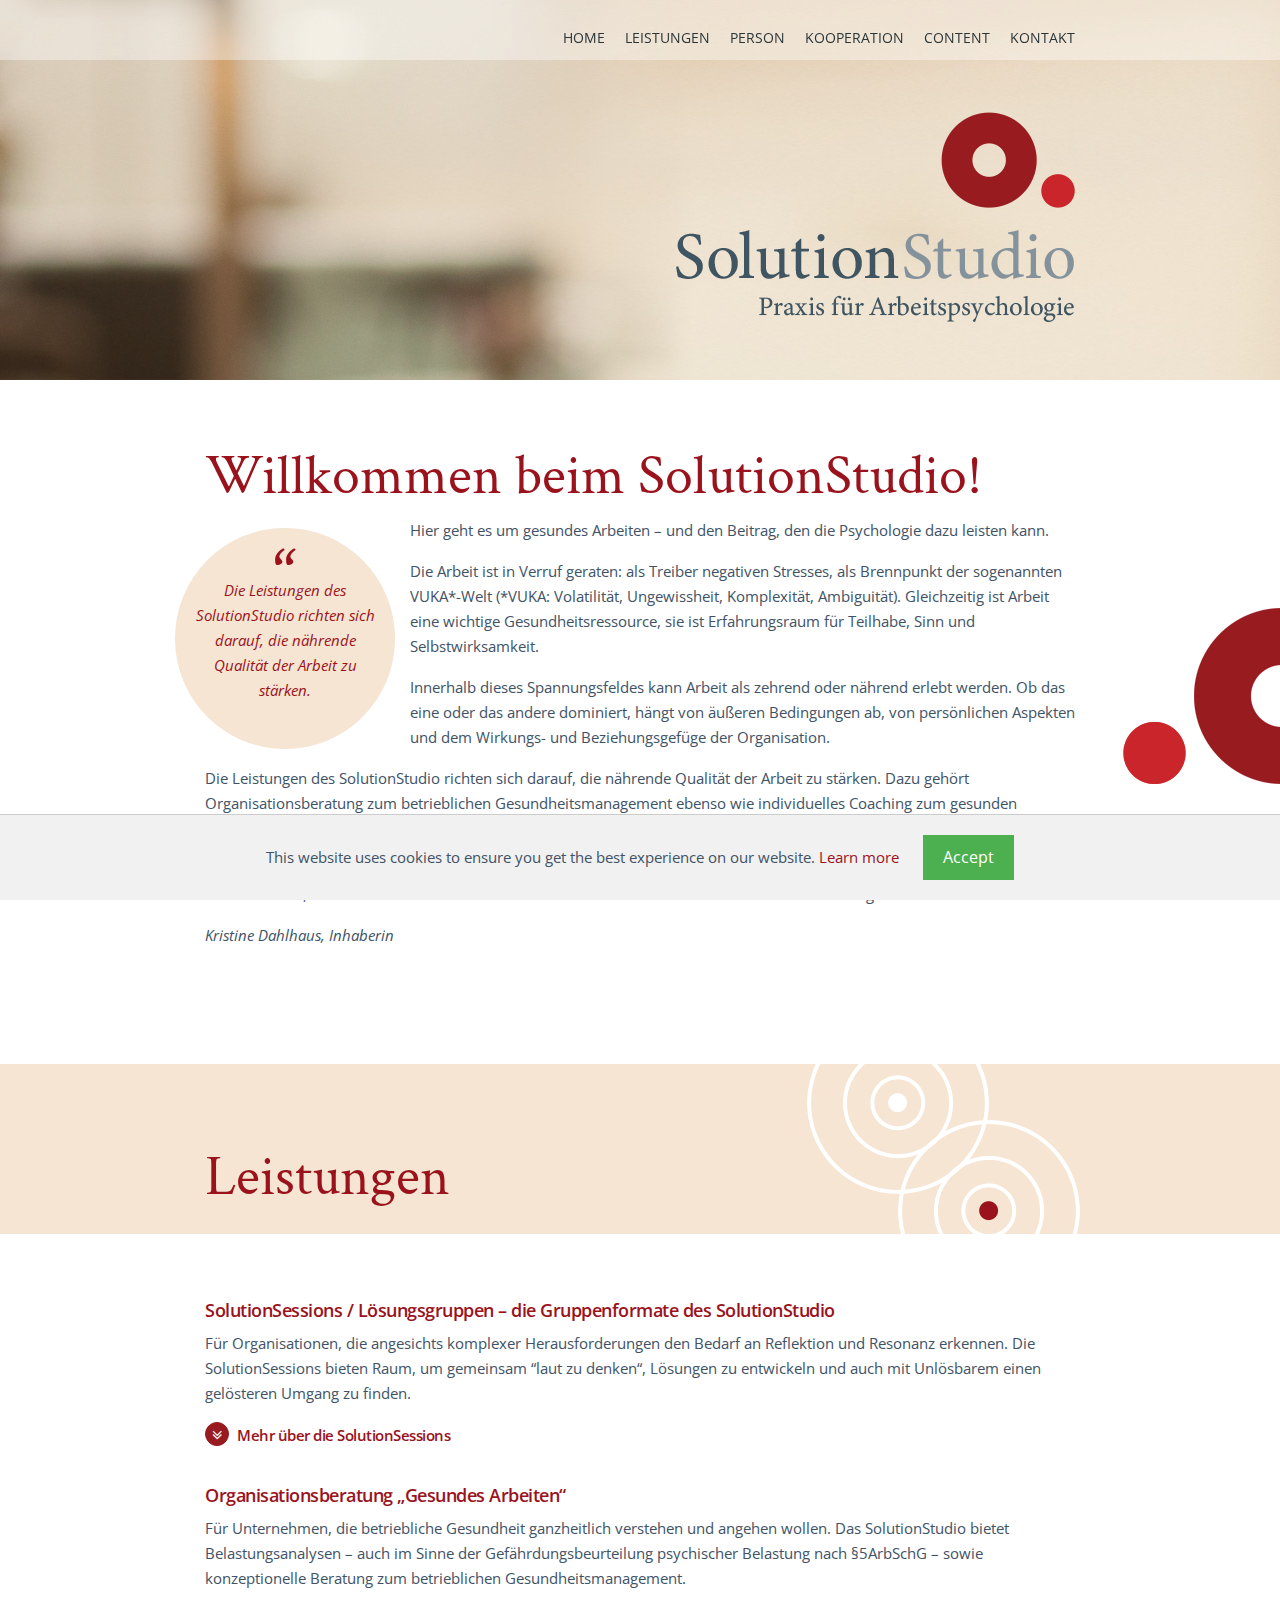
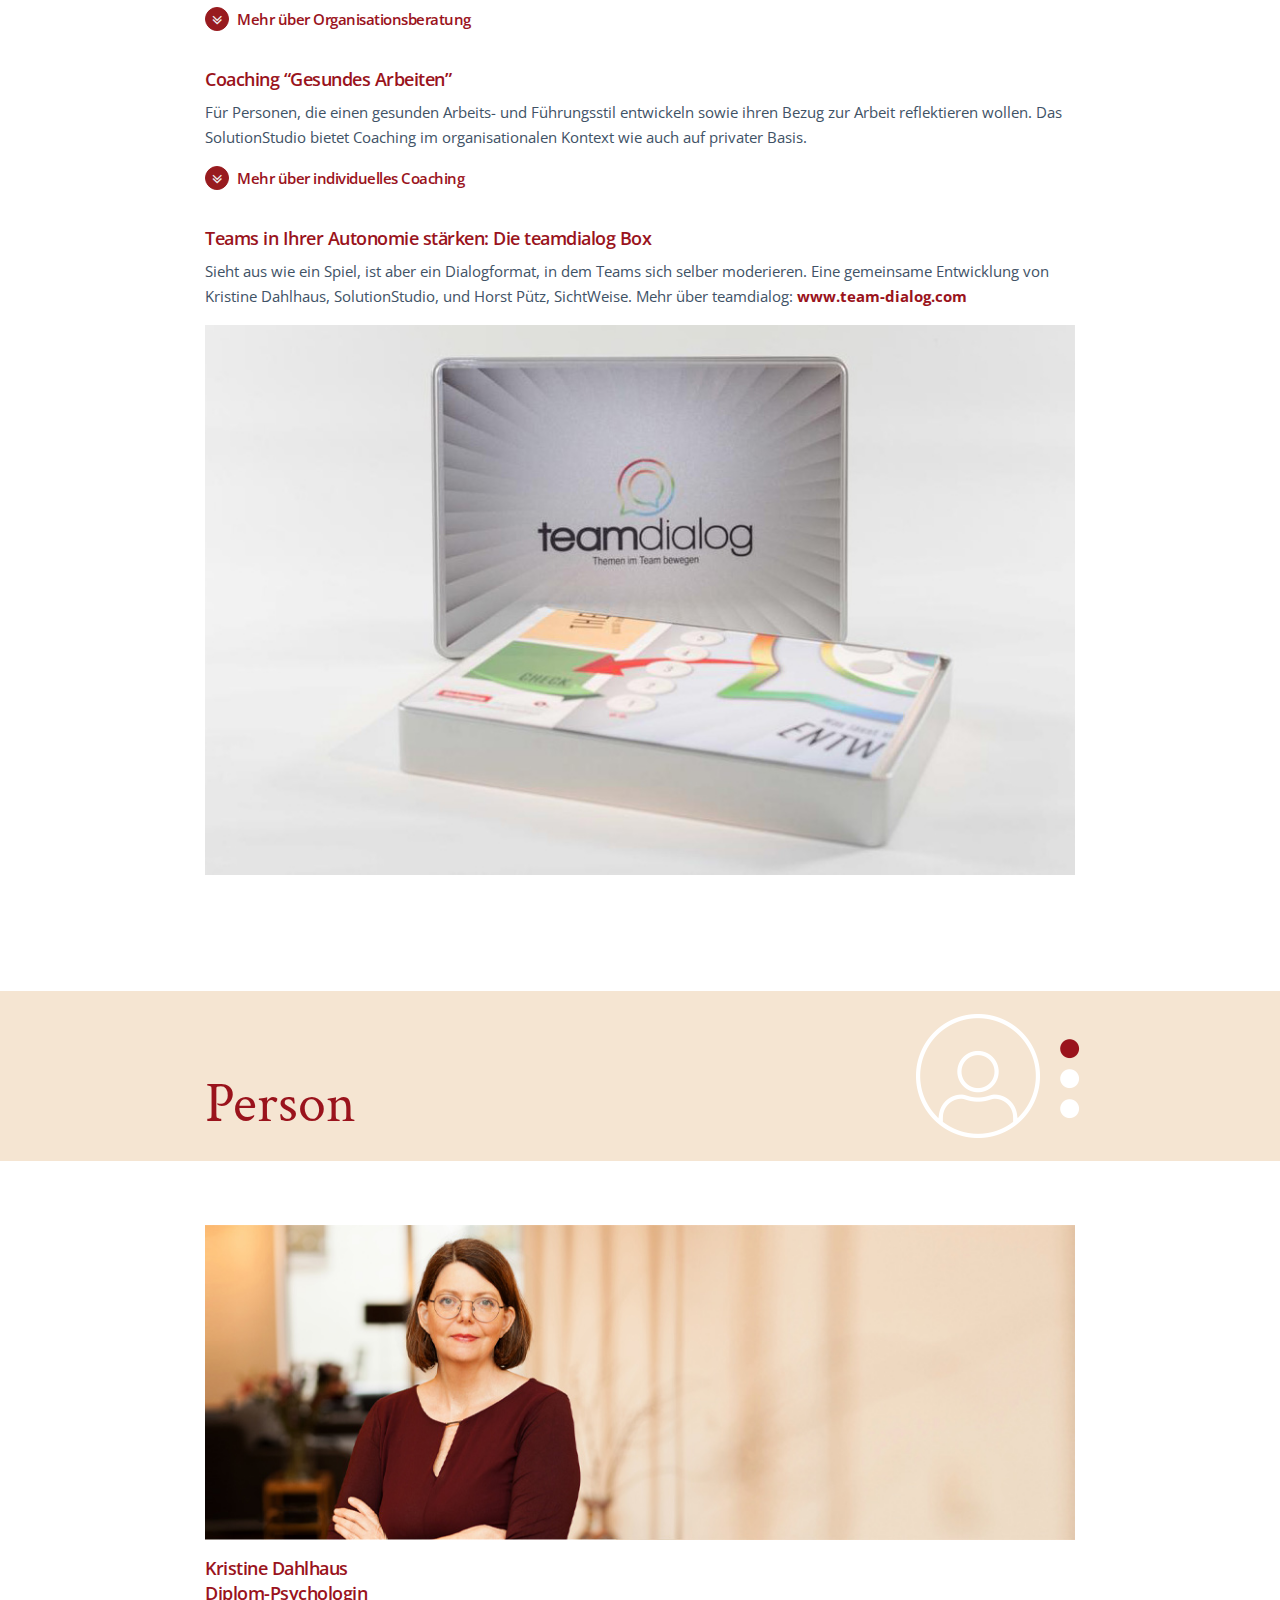
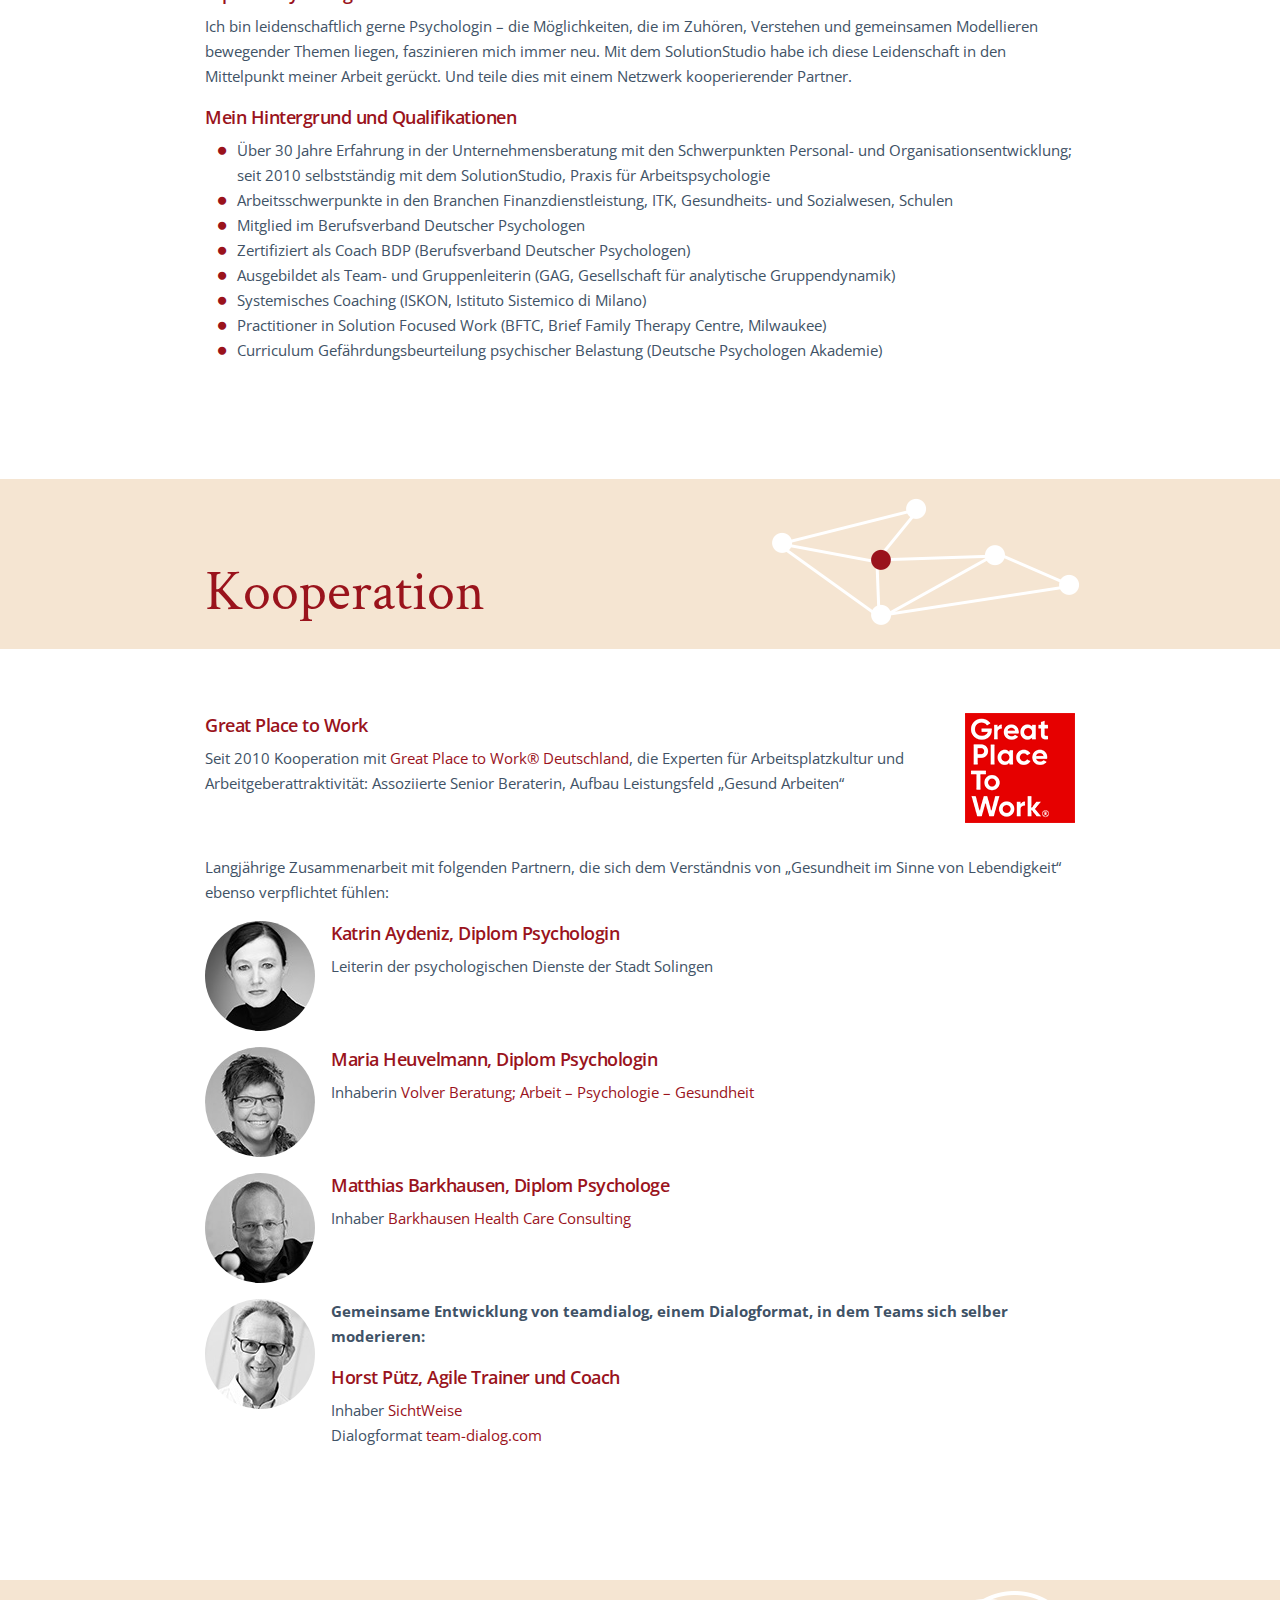
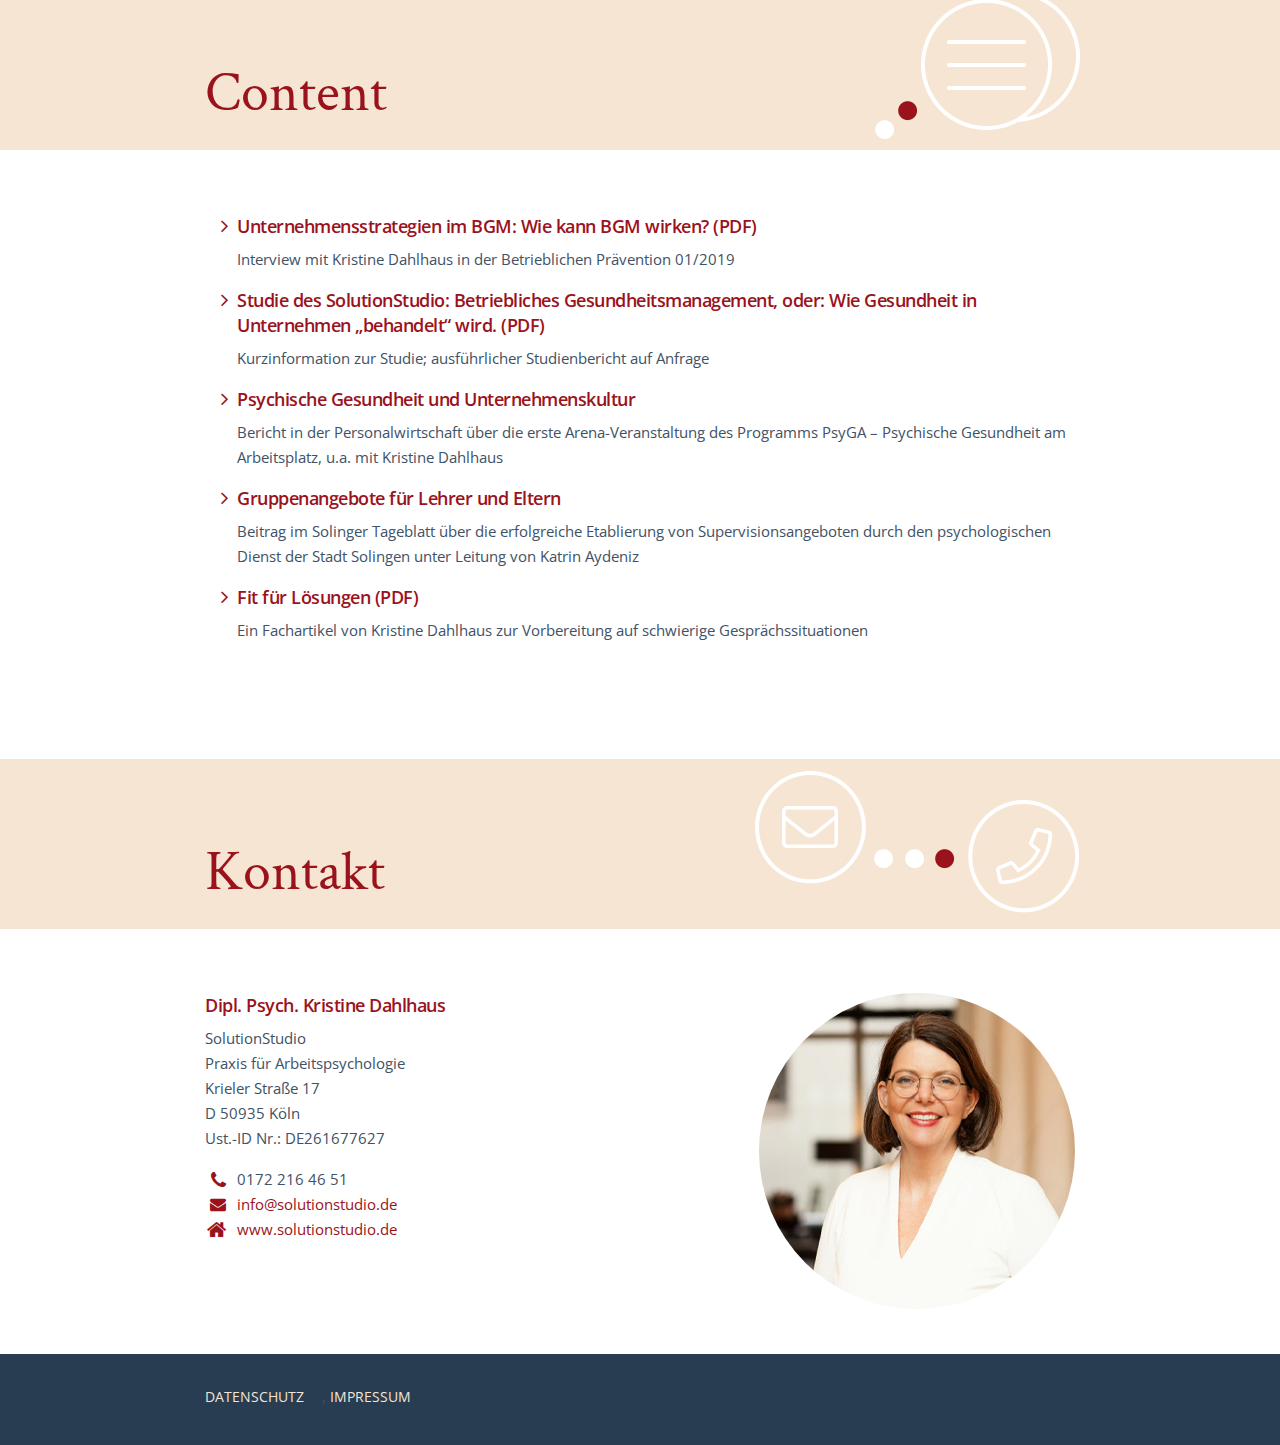
<file: index.html>
<!DOCTYPE html>
<html lang="en">
<head>
<meta charset="utf-8">
<meta name="viewport" content="width=device-width, initial-scale=1, shrink-to-fit=no">

<!-- SEO Meta Tags -->
<meta name="description" content="SolutionStudio - Praxis für Arbeitspsychologie">
<meta name="author" content="Kristine Dahlhaus">

<!-- Website Title -->
<title>SolutionStudio</title>

<!-- Styles -->
<link href="css/bootstrap.css" rel="stylesheet">
<link href="css/font-awesome.css" rel="stylesheet">
<link href="css/swiper.css" rel="stylesheet">
<link href="css/magnific-popup.css" rel="stylesheet">
<link href="css/kd_styles.css" rel="stylesheet">
<link href="css/cookie-consent.css" rel="stylesheet">

<!-- Favicon  -->
<link rel="icon" href="images/favicon.ico">
</head>
<body data-spy="scroll" data-target=".fixed-top">

<div id="cookie-consent-banner">
    <p>This website uses cookies to ensure you get the best experience on our website. <a href="/datenschutz.html" target="_blank">Learn more</a></p>
    <button id="cookie-consent-accept">Accept</button>
</div>

<!-- Navbar -->
<nav class="navbar navbar-expand-md navbar-dark fixed-top navbar-custom"> 
  
  <!-- Mobile Menu Toggle Button -->
  
  <button class="navbar-toggler ml-auto" type="button" data-toggle="collapse" data-target="#navbarsExampleDefault" aria-controls="navbarsExampleDefault" aria-expanded="false" aria-label="Toggle navigation"> <span class="navbar-toggler-icon"></span> </button>
  <div class="container">
    <div class="collapse navbar-collapse" id="navbarsExampleDefault">
      <ul class="navbar-nav ml-auto">
        <li class="nav-item"> <a class="nav-link page-scroll" href="#header">Home <span class="sr-only">(current)</span></a> </li>
        <li class="nav-item"> <a class="nav-link page-scroll" href="#leistung">Leistungen</a> </li>
        <li class="nav-item"> <a class="nav-link page-scroll" href="#person">Person</a> </li>
        <li class="nav-item"> <a class="nav-link page-scroll" href="#kooperation">Kooperation</a> </li>
        <li class="nav-item"> <a class="nav-link page-scroll" href="#content">Content</a> </li>
        <li class="nav-item"> <a class="nav-link page-scroll" href="#kontakt">Kontakt</a> </li>
      </ul>
    </div>
  </div>
</nav>
<!-- end of navbar --> 
<!-- end of navbar --> 

<!-- Header -->
<header id="header" class="header-slider"> 
  
  <!-- Header Slider -->
  <div class="headerSlider">
    <div class="container text-right">
      <div class="text-container"> <img class="img-fluid" src="images/logo_solutionstudio.png" alt="Logo SolutionStudio"> </div>
    </div>
  </div>
  <!-- end of swiper-container --> 
  <!-- end of header slider --> 
  
</header>
<!-- end of header-slider --> 
<!-- end of header --> 

<!-- Welcome -->
<div id="welcome" class="abschnitt">
  <div class="container">
    <h2>Willkommen beim SolutionStudio!</h2>
    <div class="kreis">
      <h1>“</h1>
      <p>Die Leistungen des SolutionStudio richten sich darauf, die nährende Qualität der Arbeit zu stärken.</p>
    </div>
    <p>Hier geht es um gesundes Arbeiten – und den Beitrag, den die Psychologie dazu leisten kann.</p>
    <p> Die Arbeit ist in Verruf geraten: als Treiber negativen Stresses, als Brennpunkt der sogenannten VUKA*-Welt (*VUKA: Volatilität, Ungewissheit, Komplexität, Ambiguität). Gleichzeitig ist Arbeit eine wichtige Gesundheitsressource, sie ist Erfahrungsraum für Teilhabe, Sinn und Selbstwirksamkeit.</p>
    <p> Innerhalb dieses Spannungsfeldes kann Arbeit als zehrend oder nährend erlebt werden. Ob das eine oder das andere dominiert, hängt von äußeren Bedingungen ab, von persönlichen Aspekten und dem Wirkungs- und Beziehungsgefüge der Organisation.</p>
    <p> Die Leistungen des SolutionStudio richten sich darauf, die nährende Qualität der Arbeit zu stärken. Dazu gehört Organisationsberatung zum betrieblichen Gesundheitsmanagement ebenso wie individuelles Coaching zum gesunden Arbeiten. Das Herzstück bilden Team- und Gruppenformate. Als Räume gemeinsamer Reflektion und Resonanz tragen sie maßgeblich dazu bei, “Gesundheit im Sinne von Lebendigkeit” in Organisationen zu entwickeln.</p>
    <p>Ich freue mich, wenn Sie sich auf diesen Seiten weiter über das SolutionStudio und seine Leistungen informieren. </p><p class="autor">Kristine Dahlhaus, Inhaberin</p>
  </div>
  <!-- end of container --> 
</div>
<!-- end of Welcome --> 

<!-- 
<div class="container">
  <div class="cards-slider text-center"> 
    

    <div class="row">
      <div class="swiper-container cardsSlider">
        <div class="swiper-wrapper"> 
   		   <div class="swiper-slide">
            <div class="card"> <img class="card-image rounded-circle" src="images/cards-slider-1.jpg" alt="description">
              <div class="card-body">
                <p class="testimonial-text">Hier steht eine zukünftige Kundenstimme. Eine kurze Beschreibung der Erfahrungen
                  in Zusammenarbeit mit dem SolutionStudio. Zur Zeit steht hier nur etwas Blindtext
                  und sonst nichts. Viel Spaß beim Lesen.<br>
                  <span class="testimonial-author">Maria Mustername, Musterfirma, Berlin</span></p>
              </div>
            </div>
          </div>
          <div class="swiper-slide">
            <div class="card"> <img class="card-image rounded-circle" src="images/cards-slider-2.jpg" alt="description">
              <div class="card-body">
                <p class="testimonial-text">Noch eine Kundenstimme mit Erfahrungen
                  in Zusammenarbeit mit dem SolutionStudio. Zur Zeit steht hier nur etwas Blindtext
                  und sonst nichts. Viel Spaß beim Lesen.<br>
                  <span class="testimonial-author">Maria Mustername, Musterfirma, Berlin</span></p>
              </div>
            </div>
          </div>         
        </div>
        <div class="swiper-pagination"></div>
      </div>
 
    </div>

  </div>

  
</div>
 --> 

<!-- leistung -->
<div id="leistung"> 
  <!-- Bildheadline -->
  <div class="band">
    <div class="container bildband">
      <h2><br>
        Leistungen</h2>
    </div>
  </div>
  <!-- end of bildheadline -->
  
  <div class="abschnitt">
    <div class="container">
      <h4>SolutionSessions / Lösungsgruppen – die Gruppenformate des SolutionStudio</h4>
      <p>Für Organisationen, die angesichts komplexer Herausforderungen den Bedarf an Reflektion und Resonanz erkennen. Die SolutionSessions bieten Raum, um gemeinsam “laut zu denken“, Lösungen zu entwickeln und auch mit Unlösbarem einen gelösteren Umgang zu finden. </p>
      <div id="accordion_1" class="half-accordion clearfix">
        <div class="item">
          <div id="heading_1">
            <h4 class="mb-0"> <span class="collapsed" data-toggle="collapse" data-target="#inhalt_1" aria-expanded="false" aria-controls="collapseOne" role="button"> <span class="circle-numbering"><i class="fa fa-angle-double-down"></i></span><span class="accordion-title">Mehr über die SolutionSessions</span></span> </h4>
          </div>
          <div id="inhalt_1" class="collapse" aria-labelledby="heading_1" data-parent="#accordion_1">
            <div class="accordion-body">
              <div class="kreis2">
                <h1>“</h1>
                <p>Eine Lösung ist nicht immer eine „Antwort“ auf ein Problem. Sie ist oft eine Öffnung und ein Wandel in dessen Verständnis.</p>
              </div>
              <p>Die SolutionSessions sind moderierte Gruppen, die regelmäßig stattfinden und in denen arbeitsbezogene Herausforderungen - Fälle, Konflikte, Innovations- und Entwicklungsideen… - behandelt werden.</p>
              <p> Methodisch vereinen die SolutionSessions Elemente von Supervision, Training und kollegialer Beratung. Sie bieten Raum und Zeit für resonanten Austausch und geben Impulse aus psychologischer Perspektive. Nachweislich stärken sie Dialogqualität und Verbundenheit in der Organisation und leisten damit einen wichtigen Beitrag zur kollektiven Resilienz. Die SolutionSessions sind daher auch prädestiniert als Maßnahmen im Rahmen des betrieblichen Gesundheitsmanagements.</p>
              <h4>Format S</h4>
              <p>Zweistündige Treffen für Teams oder Interessengruppen in festem Turnus, z.B. monatlich</p>
              <h4>Format M</h4>
              <p>Eintägige Treffen  für (Leitungs-)Teams in größeren Zeitabständen, z.B. quartalsweise</p>
              <h4>Format L</h4>
              <p>Einbettung der SolutionSessions in größere Prozesse der Organisationsentwicklung, z.B. im Sinne eines Sounding Board oder Wisdom Council </p>
            </div>
          </div>
        </div>
      </div>
      <h4>Organisationsberatung „Gesundes Arbeiten“</h4>
      <p>Für Unternehmen, die betriebliche Gesundheit ganzheitlich verstehen und angehen wollen. Das SolutionStudio bietet Belastungsanalysen – auch im Sinne der Gefährdungsbeurteilung psychischer Belastung nach §5ArbSchG – sowie konzeptionelle Beratung zum betrieblichen Gesundheitsmanagement. </p>
      <div id="accordion_2" class="half-accordion clearfix">
        <div class="item">
          <div id="heading_2">
            <h5 class="mb-0"> <span class="collapsed" data-toggle="collapse" data-target="#inhalt_2" aria-expanded="false" aria-controls="collapseOne" role="button"> <span class="circle-numbering"><i class="fa fa-angle-double-down"></i></span><span class="accordion-title">Mehr über Organisationsberatung</span></span> </h5>
          </div>
          <div id="inhalt_2" class="collapse" aria-labelledby="heading_2" data-parent="#accordion_2">
            <div class="accordion-body">
              <div class="kreis2">
                <h1>“</h1>
                <p>Es gibt nicht nur eine Gesundheit, sondern zwei: Gesundheit als Leistungskraft und Gesundheit im Sinne von Lebendigkeit.</p>
              </div>
              <h4>Belastungsanalysen / Gefährdungsbeurteilung psychischer Belastung nach § 5 ArbSchG</h4>
              <p>Psychische Belastungen bei der Arbeit zu erfassen und möglichst weitgehend zu reduzieren, ist eine Verpflichtung für alle Unternehmen im Rahmen des Arbeitsschutzes. Die Näherung an diese Aufgabe ist jedoch häufig schwierig – und in der Praxis gerät sie nicht selten zu einer lästigen Pflichtübung. Dabei muss eine Belastungsanalyse nicht aufwändig sein. Sie kann aber großen Nutzen stiften für die Dialogkultur im Unternehmen und wichtige Themen der Organisationsentwicklung. Das SolutionStudio bietet passgenaue Lösungen, die vor allem darauf setzen, ein zunächst schweres Thema in einen lebendigen und perspektivenreichen Dialog zu bringen.</p>
              <h4> Konzeptionelle Beratung zum Betrieblichen Gesundheitsmanagement</h4>
              <p> Eine <a href="#header">Studie des SolutionStudio</a> in Kooperation mit dem Great Place to Work® Institut zeigt: Betrieblichem Gesundheitsmanagement liegen unterschiedliche Bilder von Gesundheit zugrunde. Je nachdem, ob die Organisationskultur Gesundheit im Sinne von „Leistungskraft“ oder Gesundheit im Sinne von „Lebendigkeit“ in den Vordergrund rückt, passen verschiedene BGM-Strategien und Maßnahmen.</p>
              <p>Im „<strong>INSIGHT Workshop BGM</strong>“, den wir gemeinsam mit dem Great Place to Work® Institut anbieten, werden Gesundheitsbilder und BGM-Strategien reflektiert und mit dem GPTW Best Practice-Fundus verknüpft. Auf dieser Basis entwickeln wir gemeinsam das für Sie passende BGM-Konzept. </p>
            </div>
          </div>
        </div>
      </div>
      <h4>Coaching “Gesundes Arbeiten”</h4>
      <p>Für Personen, die einen gesunden Arbeits- und Führungsstil entwickeln sowie ihren Bezug zur Arbeit reflektieren wollen. Das SolutionStudio bietet Coaching im organisationalen Kontext wie auch auf privater Basis.</p>
      <div id="accordion_3" class="half-accordion clearfix">
        <div class="item">
          <div id="heading_3">
            <h5 class="mb-0"> <span class="collapsed" data-toggle="collapse" data-target="#inhalt_3" aria-expanded="false" aria-controls="collapseOne" role="button"> <span class="circle-numbering"><i class="fa fa-angle-double-down"></i></span><span class="accordion-title">Mehr über individuelles Coaching</span></span> </h5>
          </div>
          <div id="inhalt_3" class="collapse" aria-labelledby="heading_3" data-parent="#accordion_3">
            <div class="accordion-body">
              <div class="kreis2">
                <h1>“</h1>
                <p><br>
                  Arbeit kann zehrend oder nährend sein.</p>
              </div>
              <p>Wir leben in einer Zeit der Machbarkeit: die Welt in Reichweite, Effizienz scheinbar unbegrenzt steigerbar… . Steigerungsansprüche beeinflussen auch die persönliche Lebens- und Arbeitsgestaltung in Form von Rollenvielfalt, Perfektionsbildern und Selbstoptimierung. Lässt sich diesen Ansprüchen nicht genügen, kippt das Erleben von Allmachbarkeit leicht in Ohnmacht. Und während die Steigerungsdynamik kollektiv gelebt wird, ist die Ohnmacht einsam. Hier wird Arbeit zehrend: als einsames Ringen mit unrealistischen Ansprüchen und im aufreibenden Versuch, Unbeherrschbares doch unter Kontrolle zu bringen.</p>
              <p> Das individuelle Coaching beim SolutionStudio bietet einen Rahmen, in dem vielfältige Arbeits- und Führungsfragen und insbesondere der Komplex zehrender und nährender Arbeit behandelt werden kann. In der Regel reicht ein überschaubares Set von vier bis sechs Sitzungen, um einen neuen “Dreh” im persönlichen Bezug zur Arbeit bzw. zu einzelnen herausfordernden Aufgaben zu finden.</p>
            </div>
          </div>
        </div>
      </div>
		      <h4>Teams in Ihrer Autonomie stärken: Die teamdialog Box </h4>
      <p>Sieht aus wie ein Spiel, ist aber ein Dialogformat, in dem Teams sich selber moderieren. Eine gemeinsame Entwicklung von Kristine Dahlhaus, SolutionStudio, und Horst Pütz, SichtWeise. Mehr über teamdialog: <a href="https://www.team-dialog.com" target="_blank"><strong>www.team-dialog.com</strong></a></p>
		 <p><img class="img-fluid" src="images/teamdialog_box.jpg" alt="teamdialog Box"></p>
    </div>
  </div>
</div>

<!-- person -->
<div id="person"> 
  <!-- Bildheadline -->
  <div class="band">
    <div class="container bildband">
      <h2><br>
        Person</h2>
    </div>
  </div>
  <!-- end of bildheadline -->
  <div class="abschnitt">
    <div class="container">
      <p><img class="img-fluid" src="images/kristine_dahlhaus.jpg" alt="Kristine Dahlhaus"></p>
      <h4>Kristine Dahlhaus<br>
        Diplom-Psychologin</h4>
      <p>Ich bin leidenschaftlich gerne Psychologin – die Möglichkeiten, die im Zuhören, Verstehen und gemeinsamen Modellieren bewegender Themen liegen, faszinieren mich immer neu. Mit dem SolutionStudio habe ich diese Leidenschaft in den Mittelpunkt meiner Arbeit gerückt. Und teile dies mit einem Netzwerk kooperierender Partner. </p>
      <h4>Mein Hintergrund und Qualifikationen</h4>
      <ul class="fa-ul">
        <li><i class="fa-li fa fa-circle"></i>Über 30 Jahre Erfahrung in der Unternehmensberatung mit den Schwerpunkten Personal- und Organisationsentwicklung; seit 2010 selbstständig mit dem SolutionStudio, Praxis für Arbeitspsychologie</li>
        <li><i class="fa-li fa fa-circle"></i>Arbeitsschwerpunkte in den Branchen Finanzdienstleistung, ITK, Gesundheits- und Sozialwesen, Schulen</li>
        <li><i class="fa-li fa fa-circle"></i>Mitglied im Berufsverband Deutscher Psychologen</li>
		<li><i class="fa-li fa fa-circle"></i>Zertifiziert als Coach BDP (Berufsverband Deutscher Psychologen)</li>
        <li><i class="fa-li fa fa-circle"></i>Ausgebildet als Team- und Gruppenleiterin (GAG, Gesellschaft für analytische Gruppendynamik)</li>
        <li><i class="fa-li fa fa-circle"></i>Systemisches Coaching (ISKON, Istituto Sistemico di Milano)</li>
        <li><i class="fa-li fa fa-circle"></i>Practitioner in Solution Focused Work (BFTC, Brief Family Therapy Centre, Milwaukee)</li>
        <li><i class="fa-li fa fa-circle"></i>Curriculum Gefährdungsbeurteilung psychischer Belastung (Deutsche Psychologen Akademie)</li>
      </ul>
    </div>
    <!-- end of container --> 
  </div>
  
  <!-- end of person --> 
</div>

<!-- kooperation -->

<div id="kooperation"> 
  <!-- Bildheadline -->
  <div class="band">
    <div class="container bildband">
      <h2><br>
        Kooperation</h2>
    </div>
  </div>
  <!-- end of bildheadline -->
  <div class="abschnitt">
    <div class="container">
      <div class="media">
        <div class="media-body mt-0 mb-3">
          <h4>Great Place to Work</h4>
          <p>Seit 2010 Kooperation mit <a href="https://www.greatplacetowork.de/" target="_blank">Great Place to Work® Deutschland</a>, die Experten für Arbeitsplatzkultur und Arbeitgeberattraktivität: Assoziierte Senior Beraterin, Aufbau Leistungsfeld „Gesund Arbeiten“ </p>
        </div>
        <a href="https://www.greatplacetowork.de/" target="_blank"><img class="ml-3 mb-3" src="images/logo_gptw.png" alt="Logo Great Place To Work"></a> </div>
      <p class="mt-3">Langjährige Zusammenarbeit mit folgenden Partnern, die sich dem Verständnis von „Gesundheit im Sinne von Lebendigkeit“ ebenso verpflichtet fühlen: </p>
      <div class="media"> <img class="rounded-circle mr-3 mb-3" src="images/katrinaydeniz.jpg" alt="Katrin Aydeniz">
        <div class="media-body mt-0 mb-3">
          <h4>Katrin Aydeniz, Diplom Psychologin</h4>
          <p>Leiterin der psychologischen Dienste der Stadt Solingen</p>
        </div>
      </div>
      <div class="media"> <img class="rounded-circle mr-3 mb-3" src="images/mariaheuvelmann.jpg" alt="Maria Heuvelmann">
        <div class="media-body mt-0 mb-3">
          <h4>Maria Heuvelmann, Diplom Psychologin</h4>
          <p>Inhaberin <a href="https://volver-beratung.de" target="_blank">Volver Beratung; Arbeit – Psychologie – Gesundheit</a></p>
        </div>
      </div>
      <div class="media"> <img class="rounded-circle mr-3 mb-3" src="images/matthiasbarkhausen.jpg" alt="Matthias Barkhausen">
        <div class="media-body mt-0 mb-3">
          <h4>Matthias Barkhausen, Diplom Psychologe</h4>
          <p>Inhaber <a href="http://matthias-barkhausen.de" target="_blank">Barkhausen Health Care Consulting</a></p>
        </div>
      </div>
		      <div class="media"> <img class="rounded-circle mr-3 mb-3" src="images/horstpuetz.jpg" alt="Horst Pütz">
        <div class="media-body mt-0 mb-3">
          <p><strong>Gemeinsame Entwicklung von teamdialog, einem Dialogformat, in dem Teams sich selber moderieren:</strong></p><h4>Horst Pütz, Agile Trainer und Coach</h4>
          <p>Inhaber<a href="https://www.sicht-weise.net" target="_blank"> SichtWeise</a><br>Dialogformat <a href="https://www.team-dialog.com" target="_blank"> team-dialog.com</a></p>
        </div>
      </div>
    </div>
    
    <!-- end of kooperation --> 
  </div>
  
  <!-- content --> 
</div>
<div id="content"> 
  <!-- Bildheadline -->
  <div class="band">
    <div class="container bildband">
      <h2><br>
        Content</h2>
    </div>
  </div>
  <!-- end of bildheadline -->
  <div class="abschnitt">
    <div class="container">
      <ul class="fa-ul">
        <li><i class="fa-li fa fa-angle-right"></i>
          <h4><a href="content/1_Unternehmensstrategien_im_BGM.pdf" target="_blank">Unternehmensstrategien im BGM: Wie kann BGM wirken? (PDF)</a></h4>
          Interview mit Kristine Dahlhaus in der Betrieblichen Prävention 01/2019</li>
      </ul>
      <ul class="fa-ul">
        <li><i class="fa-li fa fa-angle-right"></i>
          <h4><a href="content/2_BGM_Studie_Kurzinfo.pdf" target="_blank">Studie des SolutionStudio: Betriebliches Gesundheitsmanagement, oder: Wie Gesundheit in Unternehmen „behandelt“ wird. (PDF)</a></h4>
          Kurzinformation zur Studie; ausführlicher Studienbericht auf Anfrage</li>
      </ul>
      <ul class="fa-ul">
        <li><i class="fa-li fa fa-angle-right"></i>
          <h4><a href="https://www.personalwirtschaft.de/hr-organisation/bgm/artikel/psychische-gesundheit-wandel-in-der-unternehmenskultur.html
" target="_blank">Psychische Gesundheit und Unternehmenskultur</a></h4>
          Bericht in der Personalwirtschaft über die erste Arena-Veranstaltung des Programms PsyGA – Psychische Gesundheit am Arbeitsplatz, u.a. mit Kristine Dahlhaus</li>
      </ul>
      <ul class="fa-ul">
        <li><i class="fa-li fa fa-angle-right"></i>
          <h4><a href="https://www.solinger-tageblatt.de/solingen/helfen-bevor-grosse-krise-kommt-11132978.html
" target="_blank">Gruppenangebote für Lehrer und Eltern</a></h4>
          Beitrag im Solinger Tageblatt über die erfolgreiche Etablierung von Supervisionsangeboten durch den psychologischen Dienst der Stadt Solingen unter Leitung von Katrin Aydeniz</li>
      </ul>
      <ul class="fa-ul">
        <li><i class="fa-li fa fa-angle-right"></i>
          <h4><a href="content/3_Artikel_Fit_fuer_Loesungen.pdf" target="_blank">Fit für Lösungen (PDF)</a></h4>
          Ein Fachartikel von Kristine Dahlhaus zur Vorbereitung auf schwierige Gesprächssituationen</li>
      </ul>
    </div>
    <!-- end of container --> 
  </div>
  <!-- end of content --> 
</div>

<!-- kontakt -->

<div id="kontakt"> 
  <!-- Bildheadline -->
  <div class="band">
    <div class="container bildband">
      <h2><br>
        Kontakt</h2>
    </div>
  </div>
  <!-- end of bildheadline -->
  <div class="abschnitt2">
    <div class="container"> <img class="rounded-circle kontaktfoto mb-3" src="images/kristine_dahlhaus_3.jpg" alt="Kristine Dahlhaus">
      <h4>Dipl. Psych. Kristine Dahlhaus</h4>
     <p>SolutionStudio<br>
        Praxis für Arbeitspsychologie<br>
        Krieler Straße 17<br>
        D 50935 Köln<br>
        Ust.-ID Nr.: DE261677627</p>
      <ul class="fa-ul">
        <li><i class="fa-li fa fa-phone"></i>0172 216 46 51</li>
        <li><i class="fa-li fa fa-envelope"></i><a href="mailto:info@solutionstudio.de">info@solutionstudio.de</a></li>
        <li><i class="fa-li fa fa-home"></i><a href="https://www.solutionstudio.de">www.solutionstudio.de</a></li>
      </ul>
    </div>
  </div>
</div>

<!-- Footer -->
<div class="footer">
  <div class="container">
    <div class="row">
      <div class="col-md-12">
        <p><a class="underline" href="datenschutz.html">Datenschutz</a>, <a class="underline" href="impressum.html">Impressum</a></p>
      </div>
    </div>
    <!-- end of row --> 
    
  </div>
  <!-- end of container --> 
</div>
<!-- end of footer-three-cols --> 
<!-- end of footer --> 

<!-- Scripts --> 
<script src="js/jquery.min.js"></script> <!-- jQuery for Bootstrap's JavaScript plugins --> 
<script src="js/popper.min.js"></script> <!-- Popper tooltip library for Bootstrap --> 
<script src="js/bootstrap.min.js"></script> <!-- Bootstrap framework --> 
<script src="js/jquery.easing.min.js"></script> <!-- jQuery Easing for smooth scrolling between anchors --> 
<script src="js/swiper.min.js"></script> <!-- Swiper for image and text sliders --> 
<script src="js/jquery.magnific-popup.js"></script> <!-- Magnific Popup for lightboxes --> 
<script src="js/jquery.countTo.js"></script> <!-- jQuery countTo for counting animation --> 
<script src="js/imagesloaded.pkgd.min.js"></script> <!-- imagesLoaded plugin for Isotope --> 
<script src="js/isotope.pkgd.min.js"></script> <!-- Isotope for filtered grid --> 
<script src="js/validator.min.js"></script> <!-- Validator.js - Bootstrap plugin that validates forms --> 
<script src="js/scripts.js"></script> <!-- Custom scripts -->
<script src="js/cookie-consent.js"></script>

</body>
</html>
</file>
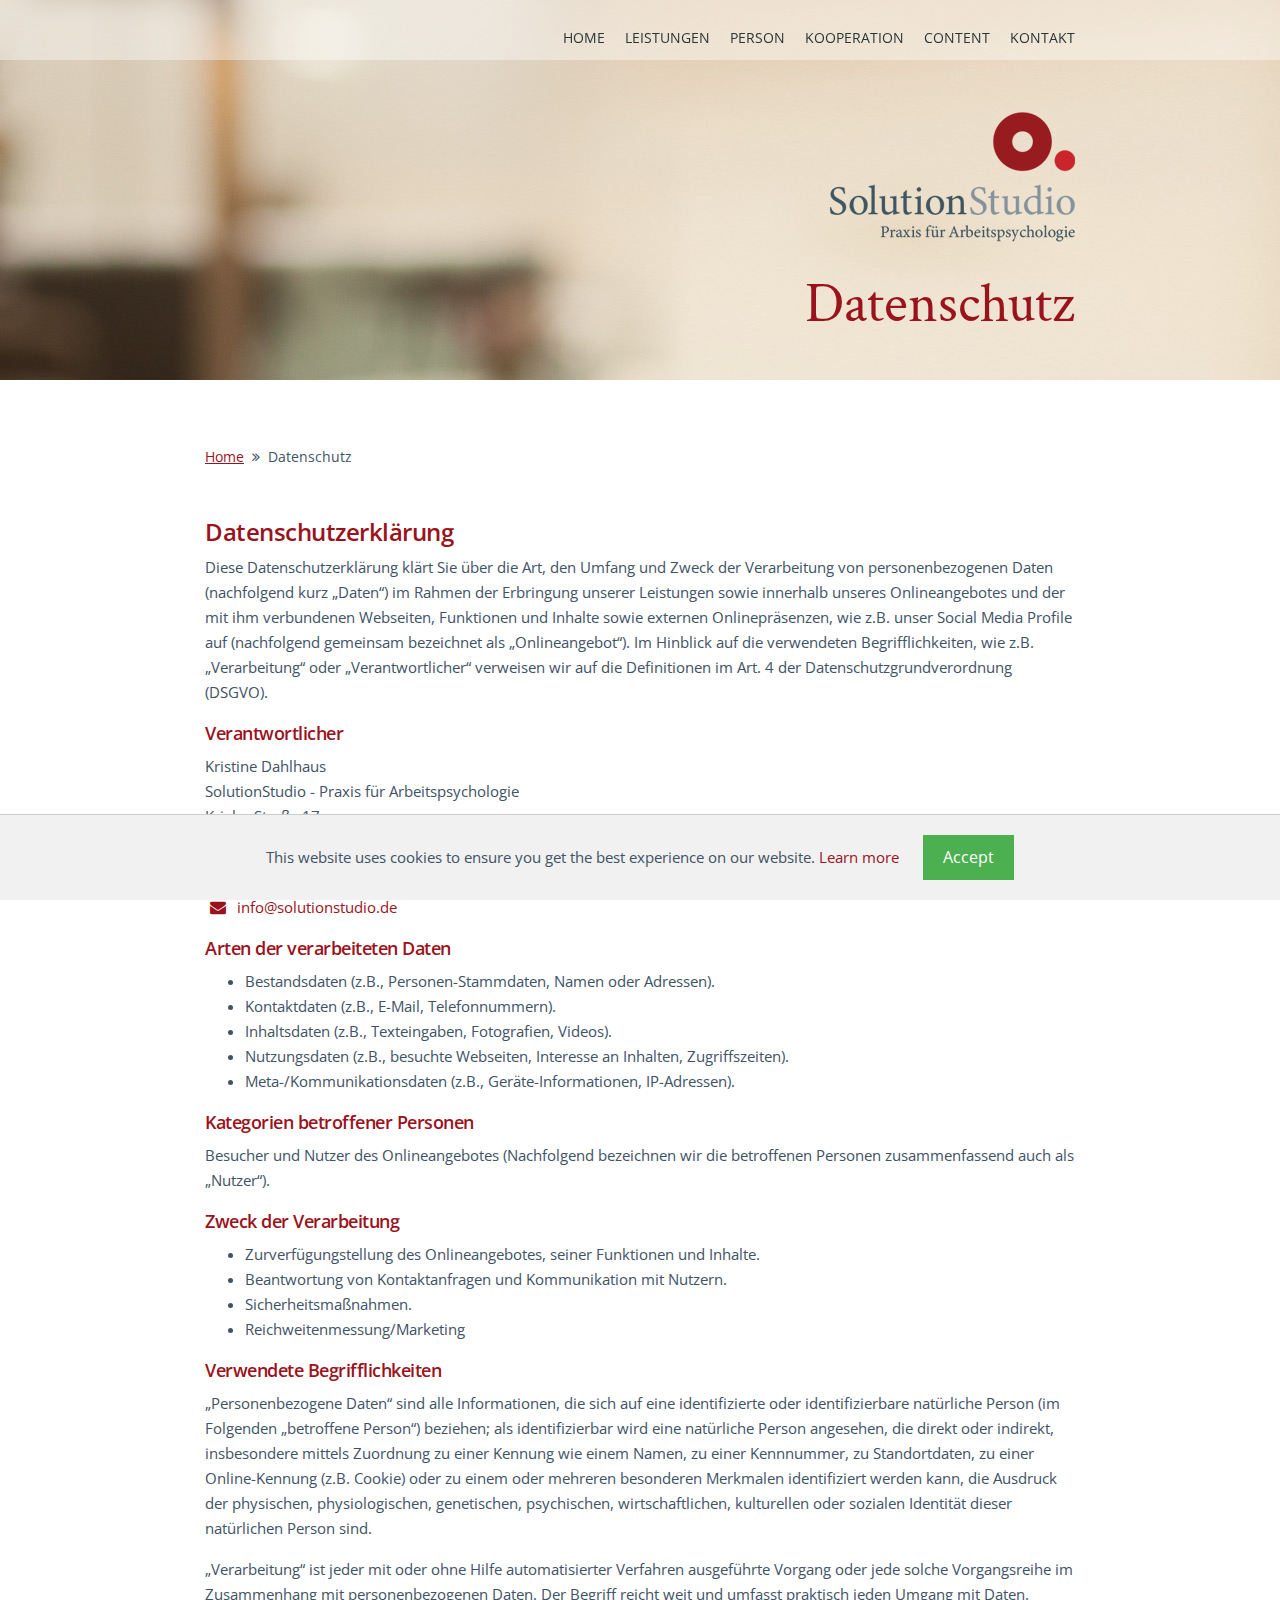
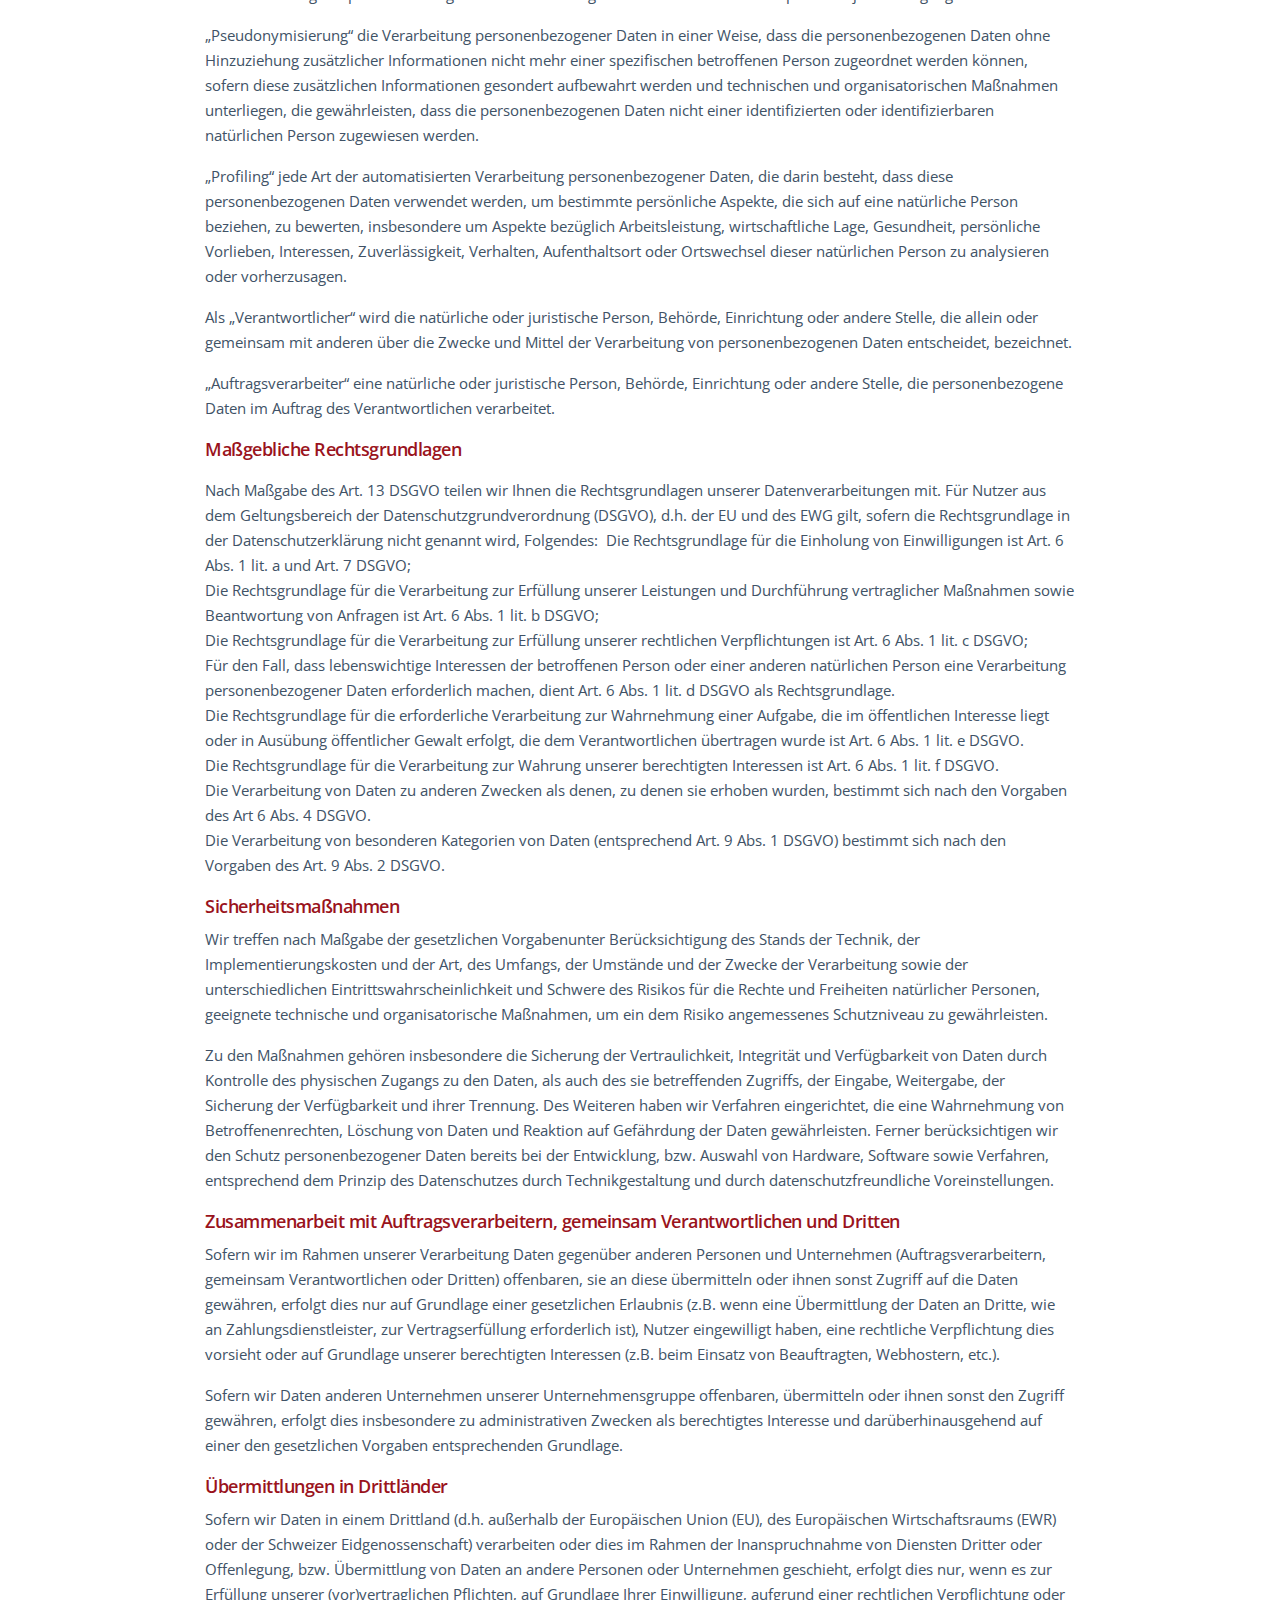
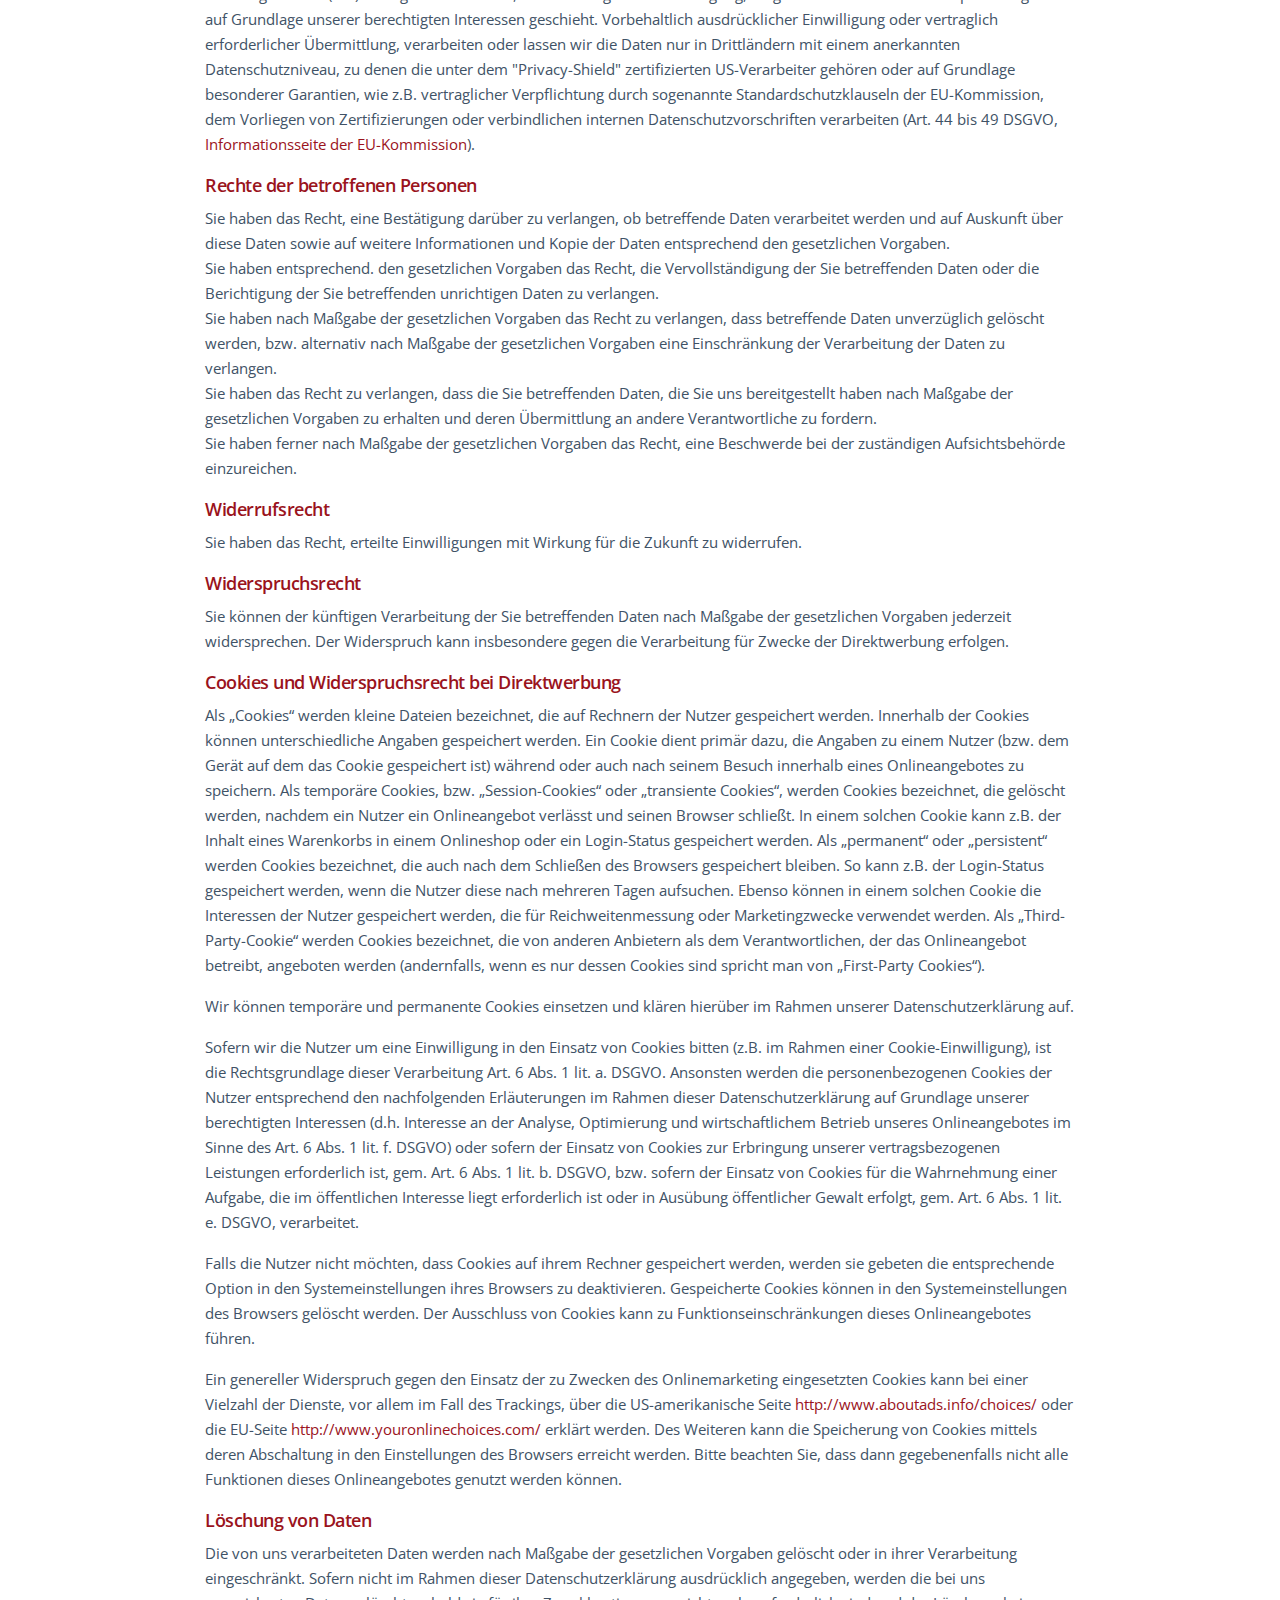
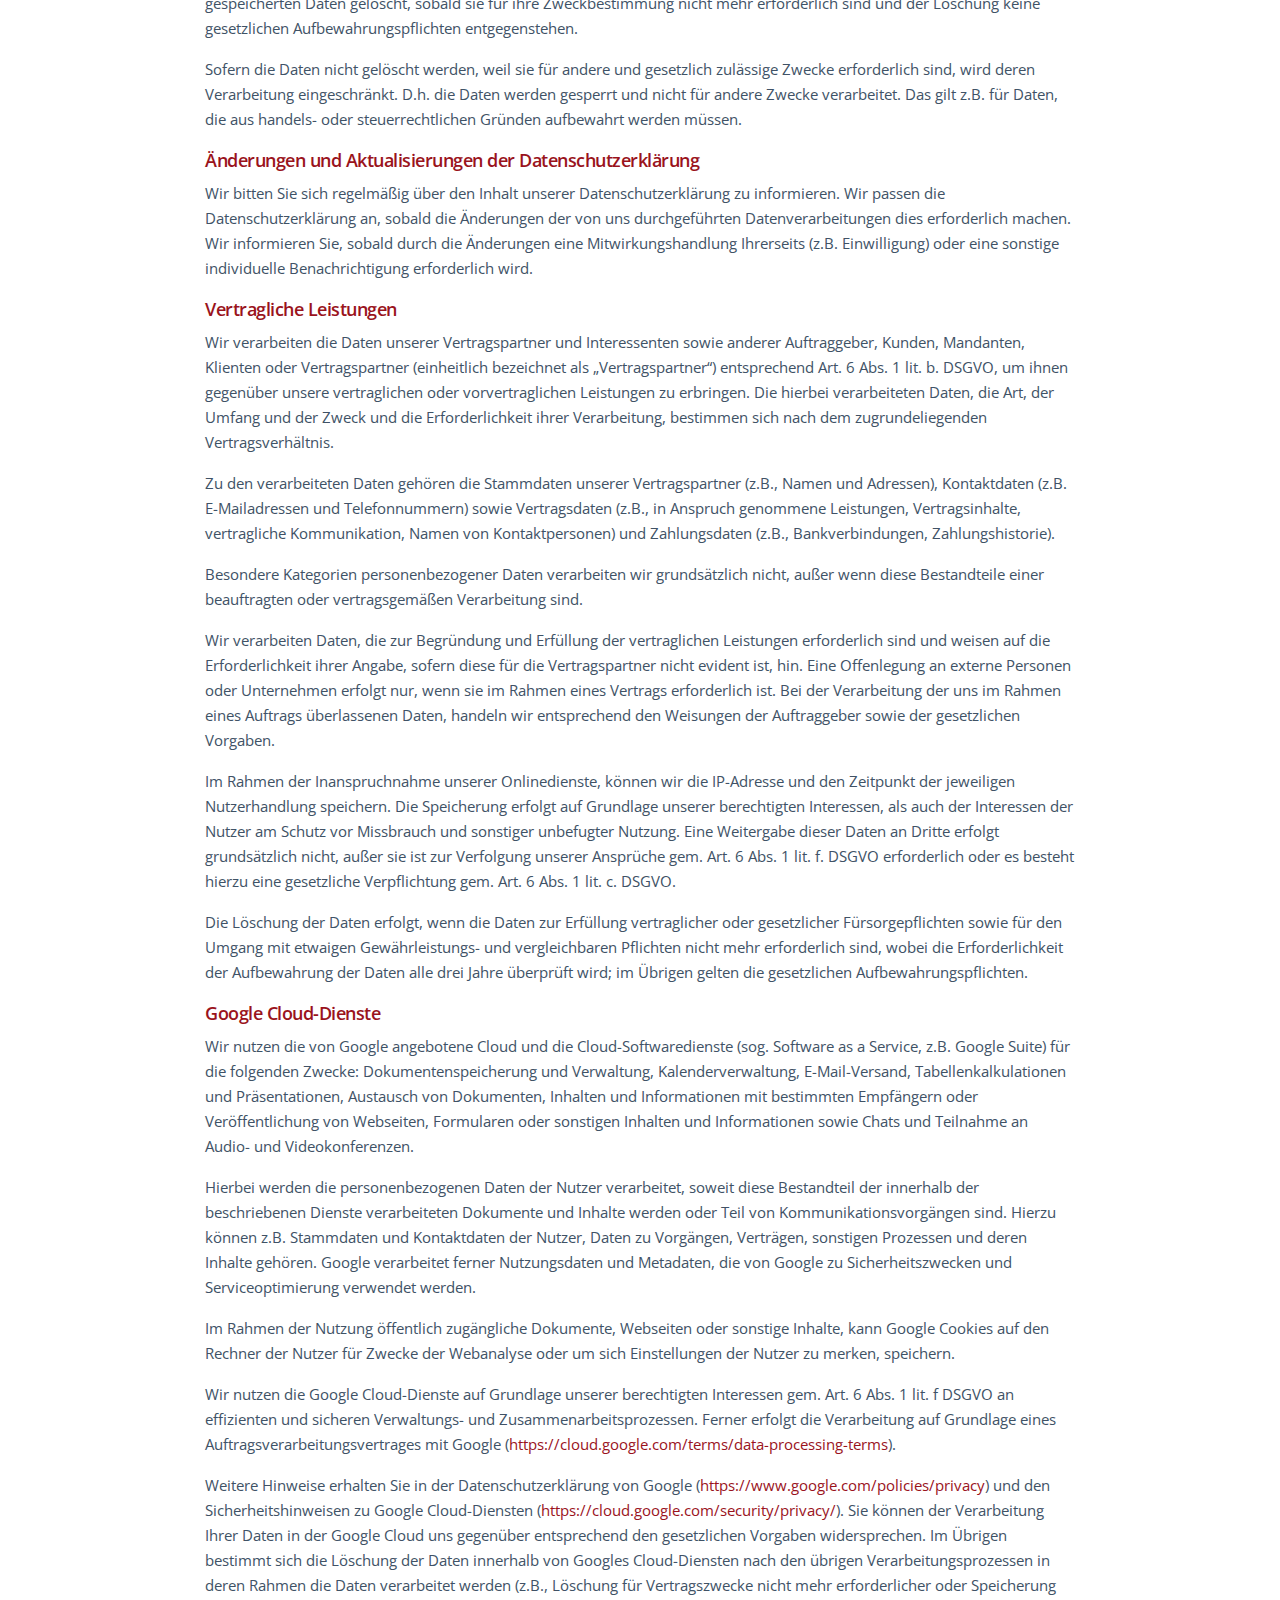
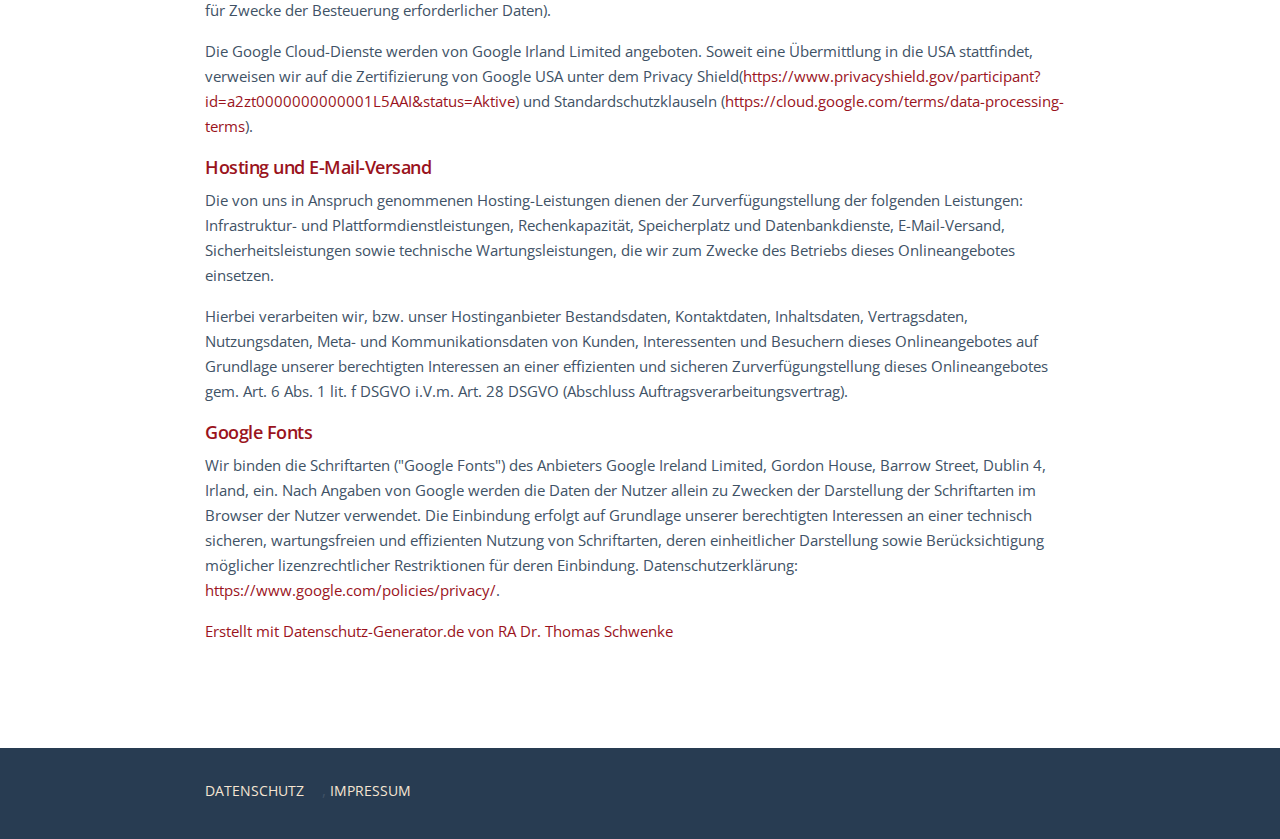
<file: datenschutz.html>
<!DOCTYPE html>
<html lang="en">
<head>
<meta charset="utf-8">
<meta name="viewport" content="width=device-width, initial-scale=1, shrink-to-fit=no">

<!-- SEO Meta Tags -->
<meta name="description" content="SolutionStudio - Praxis für Arbeitspsychologie">
<meta name="author" content="Kristine Dahlhaus">

<!-- Website Title -->
<title>SolutionStudio - Datenschutz</title>

<!-- Styles -->
<link href="css/bootstrap.css" rel="stylesheet">
<link href="css/font-awesome.css" rel="stylesheet">
<link href="css/swiper.css" rel="stylesheet">
<link href="css/magnific-popup.css" rel="stylesheet">
<link href="css/kd_styles.css" rel="stylesheet">
<link href="css/cookie-consent.css" rel="stylesheet">

<!-- Favicon  -->
<link rel="icon" href="images/favicon.ico">
</head>
<body data-spy="scroll" data-target=".fixed-top">

<div id="cookie-consent-banner">
    <p>This website uses cookies to ensure you get the best experience on our website. <a href="/datenschutz.html" target="_blank">Learn more</a></p>
    <button id="cookie-consent-accept">Accept</button>
</div>


<!-- Navbar -->
<nav class="navbar navbar-expand-md navbar-dark fixed-top navbar-custom"> 
  
  <!-- Mobile Menu Toggle Button -->
  
  <button class="navbar-toggler ml-auto" type="button" data-toggle="collapse" data-target="#navbarsExampleDefault" aria-controls="navbarsExampleDefault" aria-expanded="false" aria-label="Toggle navigation"> <span class="navbar-toggler-icon"></span> </button>
  <div class="container">
    <div class="collapse navbar-collapse" id="navbarsExampleDefault">
      <ul class="navbar-nav ml-auto">
        <li class="nav-item"> <a class="nav-link page-scroll" href="index.html">Home <span class="sr-only">(current)</span></a> </li>
        <li class="nav-item"> <a class="nav-link page-scroll" href="index.html#leistung">Leistungen</a> </li>
        <li class="nav-item"> <a class="nav-link page-scroll" href="index.html#person">Person</a> </li>
        <li class="nav-item"> <a class="nav-link page-scroll" href="index.html#kooperation">Kooperation</a> </li>
        <li class="nav-item"> <a class="nav-link page-scroll" href="index.html#content">Content</a> </li>
        <li class="nav-item"> <a class="nav-link page-scroll" href="index.html#kontakt">Kontakt</a> </li>
      </ul>
    </div>
  </div>
</nav>
<!-- end of navbar --> 
<!-- end of navbar -->

<header id="header" class="header-slider"> 
  
  <!-- Header Slider -->
  <div class="headerSlider">
    <div class="container text-right">
      <div class="text-container"> <a href="index.html"><img class="img-fluid" src="images/logo_solutionstudio_small.png" alt="Logo SolutionStudio"></a> </div>
      <h2>Datenschutz</h2>
    </div>
    <!-- end of container --> 
  </div>
  <!-- end of swiper-container --> 
  <!-- end of header slider --> 
  
</header>

<!-- Terms Content -->
<div class="text-section-fullwidth">
  <div class="container">
    <div class="row">
      <div class="col-md-12">
        <ul class="breadcrumbs list-unstyled list-inline mb-4">
          <li class="list-inline-item"><a class="underline" href="index.html">Home</a></li>
          <li class="list-inline-item"><i class="fa fa-angle-double-right"></i></li>
          <li class="list-inline-item">Datenschutz</li>
        </ul>
        <h3>Datenschutzerklärung</h3>
        <p>Diese Datenschutzerklärung klärt Sie über die Art, den Umfang und Zweck der Verarbeitung von personenbezogenen Daten (nachfolgend kurz „Daten“) im Rahmen der Erbringung unserer Leistungen sowie innerhalb unseres Onlineangebotes und der mit ihm verbundenen Webseiten, Funktionen und Inhalte sowie externen Onlinepräsenzen, wie z.B. unser Social Media Profile auf (nachfolgend gemeinsam bezeichnet als „Onlineangebot“). Im Hinblick auf die verwendeten Begrifflichkeiten, wie z.B. „Verarbeitung“ oder „Verantwortlicher“ verweisen wir auf die Definitionen im Art. 4 der Datenschutzgrundverordnung (DSGVO). </p>
        <h4>Verantwortlicher</h4>
        <p>Kristine Dahlhaus<br>
          SolutionStudio - Praxis für Arbeitspsychologie<br>
          Krieler Straße 17<br>
          50935 Köln<br>
        <ul class="fa-ul">
          <li><i class="fa-li fa fa-phone"></i>0172 216 46 51</li>
          <li><i class="fa-li fa fa-envelope"></i><a href="mailto:info@solutionstudio.de">info@solutionstudio.de</a></li>
        </ul>
        </p>
        <h4>Arten der verarbeiteten Daten</h4>
        <ul>
          <li>Bestandsdaten (z.B., Personen-Stammdaten, Namen oder Adressen).</li>
          <li>Kontaktdaten (z.B., E-Mail, Telefonnummern).</li>
          <li>Inhaltsdaten (z.B., Texteingaben, Fotografien, Videos).</li>
          <li>Nutzungsdaten (z.B., besuchte Webseiten, Interesse an Inhalten, Zugriffszeiten).</li>
          <li>Meta-/Kommunikationsdaten (z.B., Geräte-Informationen, IP-Adressen).</li>
        </ul>
        <h4>Kategorien betroffener Personen</h4>
        <p >Besucher und Nutzer des Onlineangebotes (Nachfolgend bezeichnen wir die betroffenen Personen zusammenfassend auch als „Nutzer“).</p>
        <h4>Zweck der Verarbeitung</h4>
        <ul>
          <li>Zurverfügungstellung des Onlineangebotes, seiner Funktionen und Inhalte.</li>
          <li>Beantwortung von Kontaktanfragen und Kommunikation mit Nutzern.</li>
          <li>Sicherheitsmaßnahmen.</li>
          <li>Reichweitenmessung/Marketing</li>
        </ul>
        <h4>Verwendete Begrifflichkeiten</h4>
        <p>„Personenbezogene Daten“ sind alle Informationen, die sich auf eine identifizierte oder identifizierbare natürliche Person (im Folgenden „betroffene Person“) beziehen; als identifizierbar wird eine natürliche Person angesehen, die direkt oder indirekt, insbesondere mittels Zuordnung zu einer Kennung wie einem Namen, zu einer Kennnummer, zu Standortdaten, zu einer Online-Kennung (z.B. Cookie) oder zu einem oder mehreren besonderen Merkmalen identifiziert werden kann, die Ausdruck der physischen, physiologischen, genetischen, psychischen, wirtschaftlichen, kulturellen oder sozialen Identität dieser natürlichen Person sind.</p><p>„Verarbeitung“ ist jeder mit oder ohne Hilfe automatisierter Verfahren ausgeführte Vorgang oder jede solche Vorgangsreihe im Zusammenhang mit personenbezogenen Daten. Der Begriff reicht weit und umfasst praktisch jeden Umgang mit Daten.</p>
        <p>„Pseudonymisierung“ die Verarbeitung personenbezogener Daten in einer Weise, dass die personenbezogenen Daten ohne Hinzuziehung zusätzlicher Informationen nicht mehr einer spezifischen betroffenen Person zugeordnet werden können, sofern diese zusätzlichen Informationen gesondert aufbewahrt werden und technischen und organisatorischen Maßnahmen unterliegen, die gewährleisten, dass die personenbezogenen Daten nicht einer identifizierten oder identifizierbaren natürlichen Person zugewiesen werden.</p>
        <p>„Profiling“ jede Art der automatisierten Verarbeitung personenbezogener Daten, die darin besteht, dass diese personenbezogenen Daten verwendet werden, um bestimmte persönliche Aspekte, die sich auf eine natürliche Person beziehen, zu bewerten, insbesondere um Aspekte bezüglich Arbeitsleistung, wirtschaftliche Lage, Gesundheit, persönliche Vorlieben, Interessen, Zuverlässigkeit, Verhalten, Aufenthaltsort oder Ortswechsel dieser natürlichen Person zu analysieren oder vorherzusagen.</p>
        <p>Als „Verantwortlicher“ wird die natürliche oder juristische Person, Behörde, Einrichtung oder andere Stelle, die allein oder gemeinsam mit anderen über die Zwecke und Mittel der Verarbeitung von personenbezogenen Daten entscheidet, bezeichnet.</p>
        <p>„Auftragsverarbeiter“ eine natürliche oder juristische Person, Behörde, Einrichtung oder andere Stelle, die personenbezogene Daten im Auftrag des Verantwortlichen verarbeitet. </p>
        <h4>Maßgebliche Rechtsgrundlagen</h4>
        <p>
        <p>Nach Maßgabe des Art. 13 DSGVO teilen wir Ihnen die Rechtsgrundlagen unserer Datenverarbeitungen mit. Für Nutzer aus dem Geltungsbereich der Datenschutzgrundverordnung (DSGVO), d.h. der EU und des EWG gilt, sofern die Rechtsgrundlage in der Datenschutzerklärung nicht genannt wird, Folgendes: 
          Die Rechtsgrundlage für die Einholung von Einwilligungen ist Art. 6 Abs. 1 lit. a und Art. 7 DSGVO;<br>
          Die Rechtsgrundlage für die Verarbeitung zur Erfüllung unserer Leistungen und Durchführung vertraglicher Maßnahmen sowie Beantwortung von Anfragen ist Art. 6 Abs. 1 lit. b DSGVO;<br>
          Die Rechtsgrundlage für die Verarbeitung zur Erfüllung unserer rechtlichen Verpflichtungen ist Art. 6 Abs. 1 lit. c DSGVO;<br>
          Für den Fall, dass lebenswichtige Interessen der betroffenen Person oder einer anderen natürlichen Person eine Verarbeitung personenbezogener Daten erforderlich machen, dient Art. 6 Abs. 1 lit. d DSGVO als Rechtsgrundlage.<br>
          Die Rechtsgrundlage für die erforderliche Verarbeitung zur Wahrnehmung einer Aufgabe, die im öffentlichen Interesse liegt oder in Ausübung öffentlicher Gewalt erfolgt, die dem Verantwortlichen übertragen wurde ist Art. 6 Abs. 1 lit. e DSGVO.<br>
          Die Rechtsgrundlage für die Verarbeitung zur Wahrung unserer berechtigten Interessen ist Art. 6 Abs. 1 lit. f DSGVO.<br>
          Die Verarbeitung von Daten zu anderen Zwecken als denen, zu denen sie erhoben wurden, bestimmt sich nach den Vorgaben des Art 6 Abs. 4 DSGVO.<br>
          Die Verarbeitung von besonderen Kategorien von Daten (entsprechend Art. 9 Abs. 1 DSGVO) bestimmt sich nach den Vorgaben des Art. 9 Abs. 2 DSGVO.</p>
        </p>
        <h4>Sicherheitsmaßnahmen</h4>
        <p>Wir treffen nach Maßgabe der gesetzlichen Vorgabenunter Berücksichtigung des Stands der Technik, der Implementierungskosten und der Art, des Umfangs, der Umstände und der Zwecke der Verarbeitung sowie der unterschiedlichen Eintrittswahrscheinlichkeit und Schwere des Risikos für die Rechte und Freiheiten natürlicher Personen, geeignete technische und organisatorische Maßnahmen, um ein dem Risiko angemessenes Schutzniveau zu gewährleisten.</p>
        <p> Zu den Maßnahmen gehören insbesondere die Sicherung der Vertraulichkeit, Integrität und Verfügbarkeit von Daten durch Kontrolle des physischen Zugangs zu den Daten, als auch des sie betreffenden Zugriffs, der Eingabe, Weitergabe, der Sicherung der Verfügbarkeit und ihrer Trennung. Des Weiteren haben wir Verfahren eingerichtet, die eine Wahrnehmung von Betroffenenrechten, Löschung von Daten und Reaktion auf Gefährdung der Daten gewährleisten. Ferner berücksichtigen wir den Schutz personenbezogener Daten bereits bei der Entwicklung, bzw. Auswahl von Hardware, Software sowie Verfahren, entsprechend dem Prinzip des Datenschutzes durch Technikgestaltung und durch datenschutzfreundliche Voreinstellungen.</p>
        <h4>Zusammenarbeit mit Auftragsverarbeitern, gemeinsam Verantwortlichen und Dritten</h4>
        <p>Sofern wir im Rahmen unserer Verarbeitung Daten gegenüber anderen Personen und Unternehmen (Auftragsverarbeitern, gemeinsam Verantwortlichen oder Dritten) offenbaren, sie an diese übermitteln oder ihnen sonst Zugriff auf die Daten gewähren, erfolgt dies nur auf Grundlage einer gesetzlichen Erlaubnis (z.B. wenn eine Übermittlung der Daten an Dritte, wie an Zahlungsdienstleister, zur Vertragserfüllung erforderlich ist), Nutzer eingewilligt haben, eine rechtliche Verpflichtung dies vorsieht oder auf Grundlage unserer berechtigten Interessen (z.B. beim Einsatz von Beauftragten, Webhostern, etc.).</p>
        <p> Sofern wir Daten anderen Unternehmen unserer Unternehmensgruppe offenbaren, übermitteln oder ihnen sonst den Zugriff gewähren, erfolgt dies insbesondere zu administrativen Zwecken als berechtigtes Interesse und darüberhinausgehend auf einer den gesetzlichen Vorgaben entsprechenden Grundlage.</p>
        <h4>Übermittlungen in Drittländer</h4>
        <p>Sofern wir Daten in einem Drittland (d.h. außerhalb der Europäischen Union (EU), des Europäischen Wirtschaftsraums (EWR) oder der Schweizer Eidgenossenschaft) verarbeiten oder dies im Rahmen der Inanspruchnahme von Diensten Dritter oder Offenlegung, bzw. Übermittlung von Daten an andere Personen oder Unternehmen geschieht, erfolgt dies nur, wenn es zur Erfüllung unserer (vor)vertraglichen Pflichten, auf Grundlage Ihrer Einwilligung, aufgrund einer rechtlichen Verpflichtung oder auf Grundlage unserer berechtigten Interessen geschieht. Vorbehaltlich ausdrücklicher Einwilligung oder vertraglich erforderlicher Übermittlung, verarbeiten oder lassen wir die Daten nur in Drittländern mit einem anerkannten Datenschutzniveau, zu denen die unter dem "Privacy-Shield" zertifizierten US-Verarbeiter gehören oder auf Grundlage besonderer Garantien, wie z.B. vertraglicher Verpflichtung durch sogenannte Standardschutzklauseln der EU-Kommission, dem Vorliegen von Zertifizierungen oder verbindlichen internen Datenschutzvorschriften verarbeiten (Art. 44 bis 49 DSGVO, <a href="https://ec.europa.eu/info/law/law-topic/data-protection/international-dimension-data-protection_de" target="_blank">Informationsseite der EU-Kommission</a>).</p>
        <h4>Rechte der betroffenen Personen</h4>
        <p>Sie haben das Recht, eine Bestätigung darüber zu verlangen, ob betreffende Daten verarbeitet werden und auf Auskunft über diese Daten sowie auf weitere Informationen und Kopie der Daten entsprechend den gesetzlichen Vorgaben.<br>
          Sie haben entsprechend. den gesetzlichen Vorgaben das Recht, die Vervollständigung der Sie betreffenden Daten oder die Berichtigung der Sie betreffenden unrichtigen Daten zu verlangen.<br>
          Sie haben nach Maßgabe der gesetzlichen Vorgaben das Recht zu verlangen, dass betreffende Daten unverzüglich gelöscht werden, bzw. alternativ nach Maßgabe der gesetzlichen Vorgaben eine Einschränkung der Verarbeitung der Daten zu verlangen.<br>
          Sie haben das Recht zu verlangen, dass die Sie betreffenden Daten, die Sie uns bereitgestellt haben nach Maßgabe der gesetzlichen Vorgaben zu erhalten und deren Übermittlung an andere Verantwortliche zu fordern.<br>
          Sie haben ferner nach Maßgabe der gesetzlichen Vorgaben das Recht, eine Beschwerde bei der zuständigen Aufsichtsbehörde einzureichen.</p>
        <h4>Widerrufsrecht</h4>
        <p>Sie haben das Recht, erteilte Einwilligungen mit Wirkung für die Zukunft zu widerrufen.</p>
        <h4>Widerspruchsrecht</h4>
        <p>Sie können der künftigen Verarbeitung der Sie betreffenden Daten nach Maßgabe der gesetzlichen Vorgaben jederzeit widersprechen. Der Widerspruch kann insbesondere gegen die Verarbeitung für Zwecke der Direktwerbung erfolgen.</p>
        <h4>Cookies und Widerspruchsrecht bei Direktwerbung</h4>
        <p>Als „Cookies“ werden kleine Dateien bezeichnet, die auf Rechnern der Nutzer gespeichert werden. Innerhalb der Cookies können unterschiedliche Angaben gespeichert werden. Ein Cookie dient primär dazu, die Angaben zu einem Nutzer (bzw. dem Gerät auf dem das Cookie gespeichert ist) während oder auch nach seinem Besuch innerhalb eines Onlineangebotes zu speichern. Als temporäre Cookies, bzw. „Session-Cookies“ oder „transiente Cookies“, werden Cookies bezeichnet, die gelöscht werden, nachdem ein Nutzer ein Onlineangebot verlässt und seinen Browser schließt. In einem solchen Cookie kann z.B. der Inhalt eines Warenkorbs in einem Onlineshop oder ein Login-Status gespeichert werden. Als „permanent“ oder „persistent“ werden Cookies bezeichnet, die auch nach dem Schließen des Browsers gespeichert bleiben. So kann z.B. der Login-Status gespeichert werden, wenn die Nutzer diese nach mehreren Tagen aufsuchen. Ebenso können in einem solchen Cookie die Interessen der Nutzer gespeichert werden, die für Reichweitenmessung oder Marketingzwecke verwendet werden. Als „Third-Party-Cookie“ werden Cookies bezeichnet, die von anderen Anbietern als dem Verantwortlichen, der das Onlineangebot betreibt, angeboten werden (andernfalls, wenn es nur dessen Cookies sind spricht man von „First-Party Cookies“).</p>
        <p>Wir können temporäre und permanente Cookies einsetzen und klären hierüber im Rahmen unserer Datenschutzerklärung auf.</p>
        <p>Sofern wir die Nutzer um eine Einwilligung in den Einsatz von Cookies bitten (z.B. im Rahmen einer Cookie-Einwilligung), ist die Rechtsgrundlage dieser Verarbeitung Art. 6 Abs. 1 lit. a. DSGVO. Ansonsten werden die personenbezogenen Cookies der Nutzer entsprechend den nachfolgenden Erläuterungen im Rahmen dieser Datenschutzerklärung auf Grundlage unserer berechtigten Interessen (d.h. Interesse an der Analyse, Optimierung und wirtschaftlichem Betrieb unseres Onlineangebotes im Sinne des Art. 6 Abs. 1 lit. f. DSGVO) oder sofern der Einsatz von Cookies zur Erbringung unserer vertragsbezogenen Leistungen erforderlich ist, gem. Art. 6 Abs. 1 lit. b. DSGVO, bzw. sofern der Einsatz von Cookies für die Wahrnehmung einer Aufgabe, die im öffentlichen Interesse liegt erforderlich ist oder in Ausübung öffentlicher Gewalt erfolgt, gem. Art. 6 Abs. 1 lit. e. DSGVO, verarbeitet.</p>
        <p>Falls die Nutzer nicht möchten, dass Cookies auf ihrem Rechner gespeichert werden, werden sie gebeten die entsprechende Option in den Systemeinstellungen ihres Browsers zu deaktivieren. Gespeicherte Cookies können in den Systemeinstellungen des Browsers gelöscht werden. Der Ausschluss von Cookies kann zu Funktionseinschränkungen dieses Onlineangebotes führen.</p>
        <p>Ein genereller Widerspruch gegen den Einsatz der zu Zwecken des Onlinemarketing eingesetzten Cookies kann bei einer Vielzahl der Dienste, vor allem im Fall des Trackings, über die US-amerikanische Seite <a href="http://www.aboutads.info/choices/" target="_blank">http://www.aboutads.info/choices/</a> oder die EU-Seite <a href="http://www.youronlinechoices.com/" target="_blank">http://www.youronlinechoices.com/</a> erklärt werden. Des Weiteren kann die Speicherung von Cookies mittels deren Abschaltung in den Einstellungen des Browsers erreicht werden. Bitte beachten Sie, dass dann gegebenenfalls nicht alle Funktionen dieses Onlineangebotes genutzt werden können.</p>
        <h4>Löschung von Daten</h4>
        <p>Die von uns verarbeiteten Daten werden nach Maßgabe der gesetzlichen Vorgaben gelöscht oder in ihrer Verarbeitung eingeschränkt. Sofern nicht im Rahmen dieser Datenschutzerklärung ausdrücklich angegeben, werden die bei uns gespeicherten Daten gelöscht, sobald sie für ihre Zweckbestimmung nicht mehr erforderlich sind und der Löschung keine gesetzlichen Aufbewahrungspflichten entgegenstehen.</p>
        <p>Sofern die Daten nicht gelöscht werden, weil sie für andere und gesetzlich zulässige Zwecke erforderlich sind, wird deren Verarbeitung eingeschränkt. D.h. die Daten werden gesperrt und nicht für andere Zwecke verarbeitet. Das gilt z.B. für Daten, die aus handels- oder steuerrechtlichen Gründen aufbewahrt werden müssen.</p>
        <h4>Änderungen und Aktualisierungen der Datenschutzerklärung</h4>
        <p>Wir bitten Sie sich regelmäßig über den Inhalt unserer Datenschutzerklärung zu informieren. Wir passen die Datenschutzerklärung an, sobald die Änderungen der von uns durchgeführten Datenverarbeitungen dies erforderlich machen. Wir informieren Sie, sobald durch die Änderungen eine Mitwirkungshandlung Ihrerseits (z.B. Einwilligung) oder eine sonstige individuelle Benachrichtigung erforderlich wird.</p>
        <h4>Vertragliche Leistungen</h4>
        <p>Wir verarbeiten die Daten unserer Vertragspartner und Interessenten sowie anderer Auftraggeber, Kunden, Mandanten, Klienten oder Vertragspartner (einheitlich bezeichnet als „Vertragspartner“) entsprechend Art. 6 Abs. 1 lit. b. DSGVO, um ihnen gegenüber unsere vertraglichen oder vorvertraglichen Leistungen zu erbringen. Die hierbei verarbeiteten Daten, die Art, der Umfang und der Zweck und die Erforderlichkeit ihrer Verarbeitung, bestimmen sich nach dem zugrundeliegenden Vertragsverhältnis.</p>
        <p>Zu den verarbeiteten Daten gehören die Stammdaten unserer Vertragspartner (z.B., Namen und Adressen), Kontaktdaten (z.B. E-Mailadressen und Telefonnummern) sowie Vertragsdaten (z.B., in Anspruch genommene Leistungen, Vertragsinhalte, vertragliche Kommunikation, Namen von Kontaktpersonen) und Zahlungsdaten (z.B., Bankverbindungen, Zahlungshistorie).</p>
        <p>Besondere Kategorien personenbezogener Daten verarbeiten wir grundsätzlich nicht, außer wenn diese Bestandteile einer beauftragten oder vertragsgemäßen Verarbeitung sind.</p>
        <p>Wir verarbeiten Daten, die zur Begründung und Erfüllung der vertraglichen Leistungen erforderlich sind und weisen auf die Erforderlichkeit ihrer Angabe, sofern diese für die Vertragspartner nicht evident ist, hin. Eine Offenlegung an externe Personen oder Unternehmen erfolgt nur, wenn sie im Rahmen eines Vertrags erforderlich ist. Bei der Verarbeitung der uns im Rahmen eines Auftrags überlassenen Daten, handeln wir entsprechend den Weisungen der Auftraggeber sowie der gesetzlichen Vorgaben.</p>
        <p>Im Rahmen der Inanspruchnahme unserer Onlinedienste, können wir die IP-Adresse und den Zeitpunkt der jeweiligen Nutzerhandlung speichern. Die Speicherung erfolgt auf Grundlage unserer berechtigten Interessen, als auch der Interessen der Nutzer am Schutz vor Missbrauch und sonstiger unbefugter Nutzung. Eine Weitergabe dieser Daten an Dritte erfolgt grundsätzlich nicht, außer sie ist zur Verfolgung unserer Ansprüche gem. Art. 6 Abs. 1 lit. f. DSGVO erforderlich oder es besteht hierzu eine gesetzliche Verpflichtung gem. Art. 6 Abs. 1 lit. c. DSGVO.</p>
        <p>Die Löschung der Daten erfolgt, wenn die Daten zur Erfüllung vertraglicher oder gesetzlicher Fürsorgepflichten sowie für den Umgang mit etwaigen Gewährleistungs- und vergleichbaren Pflichten nicht mehr erforderlich sind, wobei die Erforderlichkeit der Aufbewahrung der Daten alle drei Jahre überprüft wird; im Übrigen gelten die gesetzlichen Aufbewahrungspflichten.</p>
        <h4>Google Cloud-Dienste</h4>
        <p>Wir nutzen die von Google angebotene Cloud und die Cloud-Softwaredienste (sog. Software as a Service, z.B. Google Suite) für die folgenden Zwecke: Dokumentenspeicherung und Verwaltung, Kalenderverwaltung, E-Mail-Versand, Tabellenkalkulationen und Präsentationen, Austausch von Dokumenten, Inhalten und Informationen mit bestimmten Empfängern oder Veröffentlichung von Webseiten, Formularen oder sonstigen Inhalten und Informationen sowie Chats und Teilnahme an Audio- und Videokonferenzen.</p>
        <p>Hierbei werden die personenbezogenen Daten der Nutzer verarbeitet, soweit diese Bestandteil der innerhalb der beschriebenen Dienste verarbeiteten Dokumente und Inhalte werden oder Teil von Kommunikationsvorgängen sind. Hierzu können z.B. Stammdaten und Kontaktdaten der Nutzer, Daten zu Vorgängen, Verträgen, sonstigen Prozessen und deren Inhalte gehören. Google verarbeitet ferner Nutzungsdaten und Metadaten, die von Google zu Sicherheitszwecken und Serviceoptimierung verwendet werden.</p>
        <p>Im Rahmen der Nutzung öffentlich zugängliche Dokumente, Webseiten oder sonstige Inhalte, kann Google Cookies auf den Rechner der Nutzer für Zwecke der Webanalyse oder um sich Einstellungen der Nutzer zu merken, speichern.</p>
        <p>Wir nutzen die Google Cloud-Dienste auf Grundlage unserer berechtigten Interessen gem. Art. 6 Abs. 1 lit. f DSGVO an effizienten und sicheren Verwaltungs- und Zusammenarbeitsprozessen. Ferner erfolgt die Verarbeitung auf Grundlage eines Auftragsverarbeitungsvertrages mit Google (<a href="https://cloud.google.com/terms/data-processing-terms" target="_blank">https://cloud.google.com/terms/data-processing-terms</a>).</p>
        <p>Weitere Hinweise erhalten Sie in der Datenschutzerklärung von Google (<a href="https://www.google.com/policies/privacy" target="_blank">https://www.google.com/policies/privacy</a>) und den Sicherheitshinweisen zu Google Cloud-Diensten (<a href="https://cloud.google.com/security/privacy/" target="_blank">https://cloud.google.com/security/privacy/</a>). Sie können der Verarbeitung Ihrer Daten in der Google Cloud uns gegenüber entsprechend den gesetzlichen Vorgaben widersprechen. Im Übrigen bestimmt sich die Löschung der Daten innerhalb von Googles Cloud-Diensten nach den übrigen Verarbeitungsprozessen in deren Rahmen die Daten verarbeitet werden (z.B., Löschung für Vertragszwecke nicht mehr erforderlicher oder Speicherung für Zwecke der Besteuerung erforderlicher Daten).</p>
        <p>Die Google Cloud-Dienste werden von Google Irland Limited angeboten. Soweit eine Übermittlung in die USA stattfindet, verweisen wir auf die Zertifizierung von Google USA unter dem Privacy Shield(<a href="https://www.privacyshield.gov/participant?id=a2zt0000000000001L5AAI&status=Aktive" target="_blank">https://www.privacyshield.gov/participant?id=a2zt0000000000001L5AAI&status=Aktive</a>) und Standardschutzklauseln (<a href="https://cloud.google.com/terms/data-processing-terms" target="_blank">https://cloud.google.com/terms/data-processing-terms</a>).</p>
        <h4>Hosting und E-Mail-Versand</h4>
        <p>Die von uns in Anspruch genommenen Hosting-Leistungen dienen der Zurverfügungstellung der folgenden Leistungen: Infrastruktur- und Plattformdienstleistungen, Rechenkapazität, Speicherplatz und Datenbankdienste, E-Mail-Versand, Sicherheitsleistungen sowie technische Wartungsleistungen, die wir zum Zwecke des Betriebs dieses Onlineangebotes einsetzen.</p>
        <p>Hierbei verarbeiten wir, bzw. unser Hostinganbieter Bestandsdaten, Kontaktdaten, Inhaltsdaten, Vertragsdaten, Nutzungsdaten, Meta- und Kommunikationsdaten von Kunden, Interessenten und Besuchern dieses Onlineangebotes auf Grundlage unserer berechtigten Interessen an einer effizienten und sicheren Zurverfügungstellung dieses Onlineangebotes gem. Art. 6 Abs. 1 lit. f DSGVO i.V.m. Art. 28 DSGVO (Abschluss Auftragsverarbeitungsvertrag).</p>
        <h4>Google Fonts</h4>
        <p>Wir binden die Schriftarten ("Google Fonts") des Anbieters Google Ireland Limited, Gordon House, Barrow Street, Dublin 4, Irland, ein. Nach Angaben von Google werden die Daten der Nutzer allein zu Zwecken der Darstellung der Schriftarten im Browser der Nutzer verwendet. Die Einbindung erfolgt auf Grundlage unserer berechtigten Interessen an einer technisch sicheren, wartungsfreien und effizienten Nutzung von Schriftarten, deren einheitlicher Darstellung sowie Berücksichtigung möglicher lizenzrechtlicher Restriktionen für deren Einbindung. Datenschutzerklärung: <a href="https://www.google.com/policies/privacy/" target="_blank">https://www.google.com/policies/privacy/</a>.</p>
        <p><a href="https://datenschutz-generator.de/" target="_blank"> Erstellt mit Datenschutz-Generator.de von RA Dr. Thomas Schwenke</a></p>
      </div>
    </div>
    <!-- end of row --> 
  </div>
  <!-- end of container --> 
</div>
<!-- end of text-section-fullwidth --> 
<!-- end of terms content --> 

<!-- Footer -->
<div class="footer">
  <div class="container">
    <div class="row">
      <div class="col-md-12">
        <p><a class="underline" href="datenschutz.html">Datenschutz</a>, <a class="underline" href="impressum.html">Impressum</a></p>
      </div>
    </div>
    <!-- end of row --> 
    
  </div>
  <!-- end of container --> 
</div>
<!-- end of footer-three-cols --> 
<!-- end of footer --> 

<!-- Scripts --> 
<script src="js/jquery.min.js"></script> <!-- jQuery for Bootstrap's JavaScript plugins --> 
<script src="js/popper.min.js"></script> <!-- Popper tooltip library for Bootstrap --> 
<script src="js/bootstrap.min.js"></script> <!-- Bootstrap framework --> 
<script src="js/jquery.easing.min.js"></script> <!-- jQuery Easing for smooth scrolling between anchors --> 
<script src="js/swiper.min.js"></script> <!-- Swiper for image and text sliders --> 
<script src="js/jquery.magnific-popup.js"></script> <!-- Magnific Popup for lightboxes --> 
<script src="js/jquery.countTo.js"></script> <!-- jQuery countTo for counting animation --> 
<script src="js/imagesloaded.pkgd.min.js"></script> <!-- imagesLoaded plugin for Isotope --> 
<script src="js/isotope.pkgd.min.js"></script> <!-- Isotope for filtered grid --> 
<script src="js/validator.min.js"></script> <!-- Validator.js - Bootstrap plugin that validates forms --> 
<script src="js/scripts.js"></script> <!-- Custom scripts -->
<script src="js/cookie-consent.js"></script>

</body>
</html>
</file>
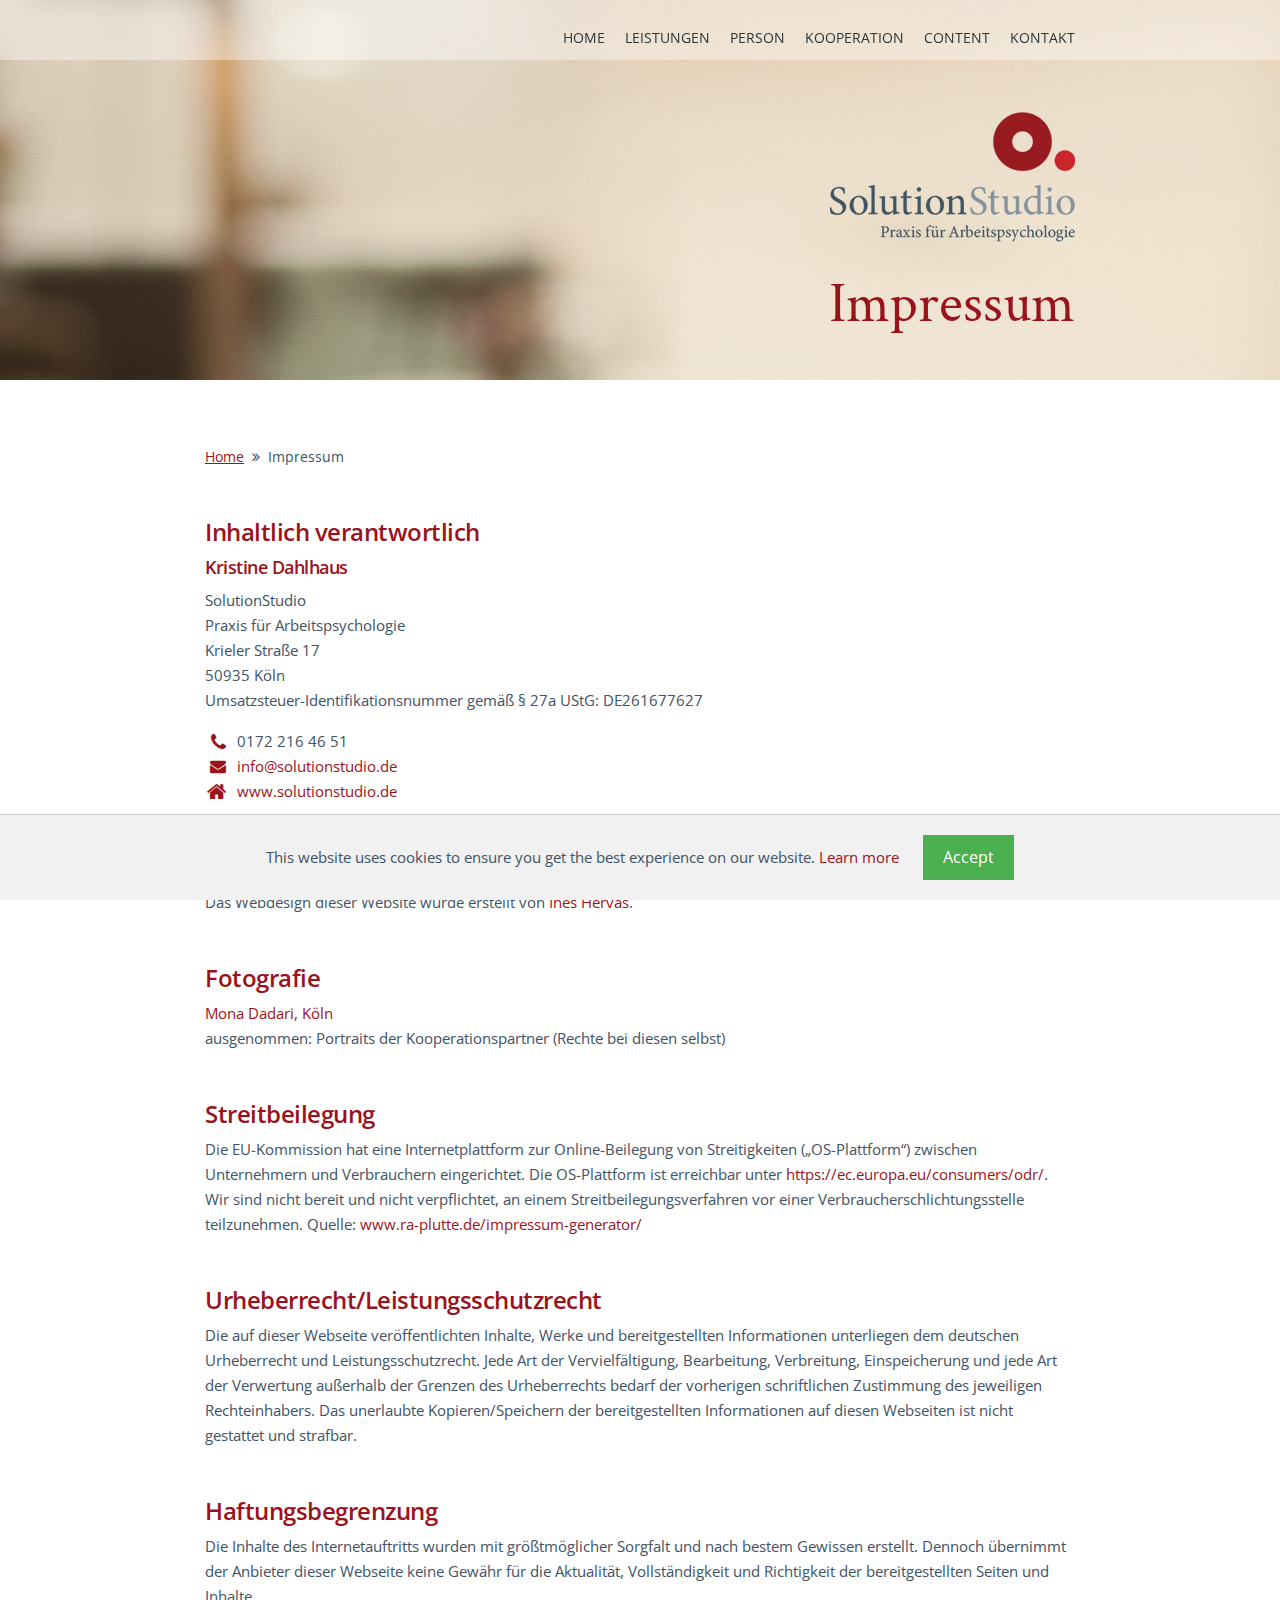
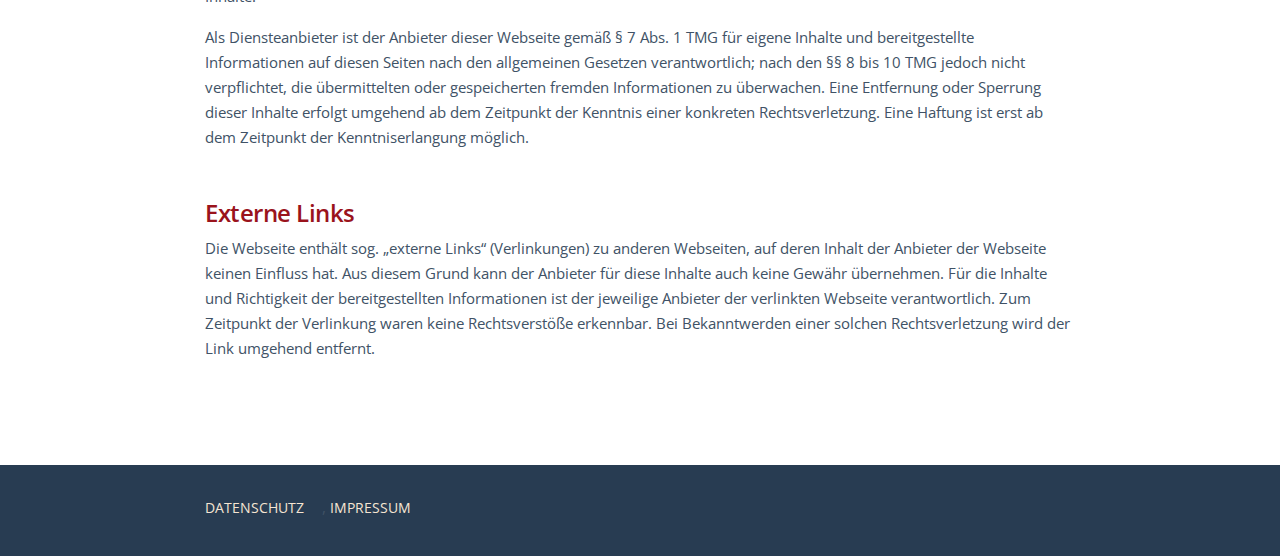
<file: impressum.html>
<!DOCTYPE html>
<html lang="en">
<head>
<meta charset="utf-8">
<meta name="viewport" content="width=device-width, initial-scale=1, shrink-to-fit=no">

<!-- SEO Meta Tags -->
<meta name="description" content="SolutionStudio - Praxis für Arbeitspsychologie">
<meta name="author" content="Kristine Dahlhaus">

<!-- Website Title -->
<title>SolutionStudio - Impressum</title>

<!-- Styles -->
<link href="css/bootstrap.css" rel="stylesheet">
<link href="css/font-awesome.css" rel="stylesheet">
<link href="css/swiper.css" rel="stylesheet">
<link href="css/magnific-popup.css" rel="stylesheet">
<link href="css/kd_styles.css" rel="stylesheet">
<link href="css/cookie-consent.css" rel="stylesheet">

<!-- Favicon  -->
<link rel="icon" href="images/favicon.ico">
</head>
<body data-spy="scroll" data-target=".fixed-top">

<div id="cookie-consent-banner">
    <p>This website uses cookies to ensure you get the best experience on our website. <a href="/datenschutz.html" target="_blank">Learn more</a></p>
    <button id="cookie-consent-accept">Accept</button>
</div>


<!-- Navbar -->
<nav class="navbar navbar-expand-md navbar-dark fixed-top navbar-custom"> 
  
  <!-- Mobile Menu Toggle Button -->
  
  <button class="navbar-toggler ml-auto" type="button" data-toggle="collapse" data-target="#navbarsExampleDefault" aria-controls="navbarsExampleDefault" aria-expanded="false" aria-label="Toggle navigation"> <span class="navbar-toggler-icon"></span> </button>
  <div class="container">
    <div class="collapse navbar-collapse" id="navbarsExampleDefault">
      <ul class="navbar-nav ml-auto">
        <li class="nav-item"> <a class="nav-link page-scroll" href="index.html">Home <span class="sr-only">(current)</span></a> </li>
        <li class="nav-item"> <a class="nav-link page-scroll" href="index.html#leistung">Leistungen</a> </li>
        <li class="nav-item"> <a class="nav-link page-scroll" href="index.html#person">Person</a> </li>
        <li class="nav-item"> <a class="nav-link page-scroll" href="index.html#kooperation">Kooperation</a> </li>
        <li class="nav-item"> <a class="nav-link page-scroll" href="index.html#content">Content</a> </li>
        <li class="nav-item"> <a class="nav-link page-scroll" href="index.html#kontakt">Kontakt</a> </li>
      </ul>
    </div>
  </div>
</nav>
<!-- end of navbar --> 
<!-- end of navbar -->
	
	

<header id="header" class="header-slider"> 
  
  <!-- Header Slider -->
  <div class="headerSlider">
    <div class="container text-right">
      <div class="text-container"> <a href="index.html"><img class="img-fluid" src="images/logo_solutionstudio_small.png" alt="Logo SolutionStudio"></a> </div>
      <h2>Impressum</h2>
    </div>
    <!-- end of container --> 
  </div>
  <!-- end of swiper-container --> 
  <!-- end of header slider --> 
  
</header>

<!-- Terms Content -->
<div class="text-section-fullwidth">
  <div class="container">
    <div class="row">
      <div class="col-md-12">
        <ul class="breadcrumbs list-unstyled list-inline mb-4">
          <li class="list-inline-item"><a class="underline" href="index.html">Home</a></li>
          <li class="list-inline-item"><i class="fa fa-angle-double-right"></i></li>
          <li class="list-inline-item">Impressum</li>
        </ul>
        <h3>Inhaltlich verantwortlich</h3>
     
        <h4>Kristine Dahlhaus</h4>
        <p>SolutionStudio<br>
          Praxis für Arbeitspsychologie<br>
          Krieler Straße 17<br>
          50935 Köln<br>
          Umsatzsteuer-Identifikationsnummer gemäß § 27a UStG: DE261677627<br>
        <ul class="fa-ul">
          <li><i class="fa-li fa fa-phone"></i>0172 216 46 51</li>
          <li><i class="fa-li fa fa-envelope"></i><a href="mailto:info@solutionstudio.de">info@solutionstudio.de</a></li>
          <li><i class="fa-li fa fa-home"></i><a href="https://www.solutionstudio.de">www.solutionstudio.de</a></li>
        </ul>
        </p>
        <h3>Webdesign</h3>
        <p>Das Webdesign dieser Website wurde erstellt von <a href="https://www.ineshervas.de" target="_blank">Inés Hervás</a>.</p>
     
<h3>Fotografie</h3>
		<p><a href="http://hejlove-cologne.com" target="_blank">Mona Dadari, Köln</a><br>ausgenommen: Portraits der Kooperationspartner (Rechte bei diesen selbst)</p>

<h3>Streitbeilegung</h3>
<p>Die EU-Kommission hat eine Internetplattform zur Online-Beilegung von Streitigkeiten („OS-Plattform“) zwischen Unternehmern und Verbrauchern eingerichtet. Die OS-Plattform ist erreichbar unter <a href="https://ec.europa.eu/consumers/odr/" target="_blank">https://ec.europa.eu/consumers/odr/</a>.
Wir sind nicht bereit und nicht verpflichtet, an einem Streitbeilegungsverfahren vor einer Verbraucherschlichtungsstelle teilzunehmen.
Quelle: <a href="https://www.ra-plutte.de/impressum-generator/" target="_blank">www.ra-plutte.de/impressum-generator/</a></p>

	<h3>Urheberrecht/Leistungsschutzrecht</h3>
<p>Die auf dieser Webseite veröffentlichten Inhalte, Werke und bereitgestellten Informationen unterliegen dem deutschen Urheberrecht und Leistungsschutzrecht. Jede Art der Vervielfältigung, Bearbeitung, Verbreitung, Einspeicherung und jede Art der Verwertung außerhalb der Grenzen des Urheberrechts bedarf der vorherigen schriftlichen Zustimmung des jeweiligen Rechteinhabers. Das unerlaubte Kopieren/Speichern der bereitgestellten Informationen auf diesen Webseiten ist nicht gestattet und strafbar.</p>

	<h3>Haftungsbegrenzung</h3>
<p>Die Inhalte des Internetauftritts wurden mit größtmöglicher Sorgfalt und nach bestem Gewissen erstellt. Dennoch übernimmt der Anbieter dieser Webseite keine Gewähr für die Aktualität, Vollständigkeit und Richtigkeit der bereitgestellten Seiten und Inhalte.</p><p>
Als Diensteanbieter ist der Anbieter dieser Webseite gemäß § 7 Abs. 1 TMG für eigene Inhalte und bereitgestellte Informationen auf diesen Seiten nach den allgemeinen Gesetzen verantwortlich; nach den §§ 8 bis 10 TMG jedoch nicht verpflichtet, die übermittelten oder gespeicherten fremden Informationen zu überwachen. Eine Entfernung oder Sperrung dieser Inhalte erfolgt umgehend ab dem Zeitpunkt der Kenntnis einer konkreten Rechtsverletzung. Eine Haftung ist erst ab dem Zeitpunkt der Kenntniserlangung möglich.</p>

	<h3>Externe Links</h3>
<p>Die Webseite enthält sog. „externe Links“ (Verlinkungen) zu anderen Webseiten, auf deren Inhalt der Anbieter der Webseite keinen Einfluss hat. Aus diesem Grund kann der Anbieter für diese Inhalte auch keine Gewähr übernehmen. Für die Inhalte und Richtigkeit der bereitgestellten Informationen ist der jeweilige Anbieter der verlinkten Webseite verantwortlich. Zum Zeitpunkt der Verlinkung waren keine Rechtsverstöße erkennbar. Bei Bekanntwerden einer solchen Rechtsverletzung wird der Link umgehend entfernt.</p>
      </div>
    </div>
    <!-- end of row --> 
  </div>
  <!-- end of container --> 
</div>
<!-- end of text-section-fullwidth --> 
<!-- end of terms content --> 

<!-- Footer -->
<div class="footer">
  <div class="container">
    <div class="row">
      <div class="col-md-12">
        <p><a class="underline" href="datenschutz.html">Datenschutz</a>, <a class="underline" href="impressum.html">Impressum</a></p>
      </div>
    </div>
    <!-- end of row --> 
    
  </div>
  <!-- end of container --> 
</div>
<!-- end of footer-three-cols --> 
<!-- end of footer --> 

<!-- Scripts --> 
<script src="js/jquery.min.js"></script> <!-- jQuery for Bootstrap's JavaScript plugins --> 
<script src="js/popper.min.js"></script> <!-- Popper tooltip library for Bootstrap --> 
<script src="js/bootstrap.min.js"></script> <!-- Bootstrap framework --> 
<script src="js/jquery.easing.min.js"></script> <!-- jQuery Easing for smooth scrolling between anchors --> 
<script src="js/swiper.min.js"></script> <!-- Swiper for image and text sliders --> 
<script src="js/jquery.magnific-popup.js"></script> <!-- Magnific Popup for lightboxes --> 
<script src="js/jquery.countTo.js"></script> <!-- jQuery countTo for counting animation --> 
<script src="js/imagesloaded.pkgd.min.js"></script> <!-- imagesLoaded plugin for Isotope --> 
<script src="js/isotope.pkgd.min.js"></script> <!-- Isotope for filtered grid --> 
<script src="js/validator.min.js"></script> <!-- Validator.js - Bootstrap plugin that validates forms --> 
<script src="js/scripts.js"></script> <!-- Custom scripts -->
<script src="js/cookie-consent.js"></script>

</body>
</html>
</file>
<file: css/kd_styles.css>
/******************************/
/*     Fonts     */
/******************************/

/* crimson-text-regular - latin */
@font-face {
  font-family: 'Crimson Text';
  font-style: normal;
  font-weight: 400;
  src: url('../fonts/crimson-text-v19-latin-regular.eot'); /* IE9 Compat Modes */
  src: local(''),
       url('../fonts/crimson-text-v19-latin-regular.eot?#iefix') format('embedded-opentype'), /* IE6-IE8 */
       url('../fonts/crimson-text-v19-latin-regular.woff2') format('woff2'), /* Super Modern Browsers */
       url('../fonts/crimson-text-v19-latin-regular.woff') format('woff'), /* Modern Browsers */
       url('../fonts/crimson-text-v19-latin-regular.ttf') format('truetype'), /* Safari, Android, iOS */
       url('../fonts/crimson-text-v19-latin-regular.svg#CrimsonText') format('svg'); /* Legacy iOS */
}

/* open-sans-regular - latin */
@font-face {
  font-family: 'Open Sans';
  font-style: normal;
  font-weight: 400;
  src: url('../fonts/open-sans-v34-latin-regular.eot'); /* IE9 Compat Modes */
  src: local(''),
       url('../fonts/open-sans-v34-latin-regular.eot?#iefix') format('embedded-opentype'), /* IE6-IE8 */
       url('../fonts/open-sans-v34-latin-regular.woff2') format('woff2'), /* Super Modern Browsers */
       url('../fonts/open-sans-v34-latin-regular.woff') format('woff'), /* Modern Browsers */
       url('../fonts/open-sans-v34-latin-regular.ttf') format('truetype'), /* Safari, Android, iOS */
       url('../fonts/open-sans-v34-latin-regular.svg#OpenSans') format('svg'); /* Legacy iOS */
}

/* open-sans-600 - latin */
@font-face {
  font-family: 'Open Sans';
  font-style: normal;
  font-weight: 600;
  src: url('../fonts/open-sans-v34-latin-600.eot'); /* IE9 Compat Modes */
  src: local(''),
       url('../fonts/open-sans-v34-latin-600.eot?#iefix') format('embedded-opentype'), /* IE6-IE8 */
       url('../fonts/open-sans-v34-latin-600.woff2') format('woff2'), /* Super Modern Browsers */
       url('../fonts/open-sans-v34-latin-600.woff') format('woff'), /* Modern Browsers */
       url('../fonts/open-sans-v34-latin-600.ttf') format('truetype'), /* Safari, Android, iOS */
       url('../fonts/open-sans-v34-latin-600.svg#OpenSans') format('svg'); /* Legacy iOS */
}

/* open-sans-700 - latin */
@font-face {
  font-family: 'Open Sans';
  font-style: normal;
  font-weight: 700;
  src: url('../fonts/open-sans-v34-latin-700.eot'); /* IE9 Compat Modes */
  src: local(''),
       url('../fonts/open-sans-v34-latin-700.eot?#iefix') format('embedded-opentype'), /* IE6-IE8 */
       url('../fonts/open-sans-v34-latin-700.woff2') format('woff2'), /* Super Modern Browsers */
       url('../fonts/open-sans-v34-latin-700.woff') format('woff'), /* Modern Browsers */
       url('../fonts/open-sans-v34-latin-700.ttf') format('truetype'), /* Safari, Android, iOS */
       url('../fonts/open-sans-v34-latin-700.svg#OpenSans') format('svg'); /* Legacy iOS */
}

/* open-sans-italic - latin */
@font-face {
  font-family: 'Open Sans';
  font-style: italic;
  font-weight: 400;
  src: url('../fonts/open-sans-v34-latin-italic.eot'); /* IE9 Compat Modes */
  src: local(''),
       url('../fonts/open-sans-v34-latin-italic.eot?#iefix') format('embedded-opentype'), /* IE6-IE8 */
       url('../fonts/open-sans-v34-latin-italic.woff2') format('woff2'), /* Super Modern Browsers */
       url('../fonts/open-sans-v34-latin-italic.woff') format('woff'), /* Modern Browsers */
       url('../fonts/open-sans-v34-latin-italic.ttf') format('truetype'), /* Safari, Android, iOS */
       url('../fonts/open-sans-v34-latin-italic.svg#OpenSans') format('svg'); /* Legacy iOS */
}

/* open-sans-700italic - latin */
@font-face {
  font-family: 'Open Sans';
  font-style: italic;
  font-weight: 700;
  src: url('../fonts/open-sans-v34-latin-700italic.eot'); /* IE9 Compat Modes */
  src: local(''),
       url('../fonts/open-sans-v34-latin-700italic.eot?#iefix') format('embedded-opentype'), /* IE6-IE8 */
       url('../fonts/open-sans-v34-latin-700italic.woff2') format('woff2'), /* Super Modern Browsers */
       url('../fonts/open-sans-v34-latin-700italic.woff') format('woff'), /* Modern Browsers */
       url('../fonts/open-sans-v34-latin-700italic.ttf') format('truetype'), /* Safari, Android, iOS */
       url('../fonts/open-sans-v34-latin-700italic.svg#OpenSans') format('svg'); /* Legacy iOS */
}

/******************************/
/*     01. General Styles     */
/******************************/
body, html {
    width: 100%;
    height: 100%;
}

@media (min-width: 992px) {
.container {
    max-width: 900px;
}
}

@media (min-width: 1200px) {
.container {
    max-width: 900px;
}
}
.abschnitt {
    padding-top: 4rem;
    padding-bottom: 3rem;
}
.abschnitt2 {
    padding-top: 4rem;
    padding-bottom: 6rem;
}
.autor {
    font: italic 400 15px/25px "Open Sans", sans-serif;
}
.kreis {
    margin-left: 30px;
}
.kreis, .kreis2 {
    margin-top: 18px;
    margin-bottom: 10px;
    min-height: 220px;
    width: 220px;
    background-color: #f5e5d2;
    align-items: center;
    justify-content: center;
    -webkit-border-radius: 110px;
    -moz-border-radius: 110px;
    border-radius: 110px;
    padding: 50px 15px 30px 15px;
    text-align: center !important;
}
.kreis p, .kreis2 p {
    color: #9a131c;
    font: italic 400 15px/25px "Open Sans", sans-serif;
}
.kreis p .autor, .kreis2 p .autor {
    font: italic 600 15px/25px "Open Sans", sans-serif;
}
.kreis h1, .kreis2 h1 {
    color: #9a131c;
    font: 400 76px/0px "Crimson Text", serif;
    margin: 0;
}
.kontaktfoto {
    text-align: center !important;
}
.fa-ul {
    padding-left: 0;
    margin-left: 2.14285714em;
    list-style-type: none;
}
.fa-li {
    color: #9a131c;
    position: absolute;
    left: -2.14285714em;
    width: 2.14285714em;
    top: 0.14285714em;
    text-align: center;
}
.fa-angle-right {
    font-size: 1.3rem;
    margin-right: 0;
    margin-top: -0.075rem;
    margin-left: 0.6rem;
}
.fa-circle {
    font-size: 0.6rem;
    margin-top: 0.4rem;
    margin-left: -0.3rem;
}
.fa-phone {
    font-size: 01.2rem;
    margin-top: 0.1rem;
    margin-left: 0.1rem;
}
.fa-envelope {
    font-size: 01rem;
    margin-top: 0.1rem;
    margin-left: -0.1rem;
}
.fa-home {
    font-size: 01.3rem;
    margin-top: 0rem;
    margin-left: 0.1rem;
}
body, p {
    color: #405266;
    font: 400 15px/25px "Open Sans", sans-serif;
}
h1 {
    font: 400 60px/72px "Crimson Text", serif;
    color: #9a131c;
}
h2 {
    font: 400 46px/50px "Crimson Text", serif;
    color: #9a131c;
}
.header-slider h2 {
    padding-top: 30px;
}
h3 {
    font: 600 24px/30px "Open Sans", sans-serif;
    color: #9a131c;
    letter-spacing: -0.5px;
    margin-top: 3rem;
    margin-bottom: 0.5rem;
}
h4 {
    font: 600 18px/25px "Open Sans", sans-serif;
    letter-spacing: -0.5px;
    color: #9a131c;
}
h5 {
    font: 600 1rem/1.5rem "Open Sans", sans-serif;
    letter-spacing: -0.5px;
}
.header-h1 {
    margin-bottom: 1rem;
    color: #f2f2f2;
    font: 700 3rem/3.5rem "Open Sans", sans-serif;
    letter-spacing: -0.5px;
}
.header-p {
    margin-bottom: 1.5rem;
    color: #f2f2f2;
    font: 400 1.125rem/1.75rem "Open Sans", sans-serif;
}
.under-heading {
    margin-top: 1rem;
    margin-bottom: 4rem;
}
a {
    color: #9a131c;
}
a:hover {
    color: #9a131c;
    text-decoration: none;
}
.underline, .underline:hover {
    text-decoration: underline;
}
.testimonial-text {
    font: italic 400 15px/25px "Open Sans", sans-serif;
}
.testimonial-author {
    font: italic 600 15px/25px "Open Sans", sans-serif;
}
.button-solid {
    display: inline-block;
    padding: 7px 30px 7px 30px;
    border: 1px solid #981b1f;
    border-radius: 6px;
    background-color: #981b1f;
    color: #f2f2f2;
    font: 600 14px/25px "Open Sans", sans-serif;
    transition: all 0.3s ease;
}
.button-solid:hover {
    border: 1px solid #981b1f;
    background-color: transparent;
    color: #981b1f;
}
.button-outline {
    display: inline-block;
    padding: 7px 30px 7px 30px;
    border: 1px solid #405266;
    border-radius: 6px;
    background-color: transparent;
    color: #405266;
    font: 600 0.875rem/1.5rem "Open Sans", sans-serif;
    transition: all 0.3s ease;
}
.button-outline:hover {
    background-color: #405266;
    color: #f2f2f2;
}
.section-divide-hr {
    width: 84%;
    height: 1px;
    margin-right: auto;
    margin-left: auto;
    border: none;
    background-color: #405266;
    opacity: 0.2;
}
.cell-divide-hr {
    width: 98%;
    height: 1px;
    border: none;
    background-color: #bbbbbb;
    opacity: 0.5;
}
.subheading-hr {
    width: 4rem;
    height: 1px;
    margin-top: 1rem;
    margin-bottom: 3rem;
    margin-right: auto;
    margin-left: auto;
    border: none;
    background-color: #981b1f;
    opacity: 0.5;
}
.form-control-input, .form-control-select {
    width: 100%;
    height: 2.75rem; /* looks bad in IE if you use padding instead of height*/
    padding-left: 1rem;
    border: 1px solid #fff;
    border-radius: 8px;
    background-color: #fff;
    color: #405266;
    font: 400 15px/25px "Open Sans", sans-serif;
    -webkit-appearance: none; /* removes inner shadow on form inputs on ios safari */
}
select {
    /* you should keep these firsts rules in place to maintain cross-browser behaviour */
    -webkit-appearance: none;
    -moz-appearance: none;
    -ms-appearance: none;
    -o-appearance: none;
    appearance: none;
    background-image: url('../images/down-arrow.png');
    background-position: 95% center;
    background-repeat: no-repeat;
    outline: none;
}
select::-ms-expand {
 display: none; /* removes the ugly default down arrow on select form field in IE11 */
}
.form-control-textarea {
    display: block; /* used to eliminate a bottom gap difference between Chrome and IE/FF */
    width: 100%;
    height: 8rem; /* used instead of html rows to normalize height between Chrome and IE/FF */
    padding-top: 0.75rem;
    padding-left: 1rem;
    border: 1px solid #fff;
    border-radius: 8px;
    background-color: #fff;
    color: #405266;
    font: 400 15px/25px "Open Sans", sans-serif;
}
.form-control-input::placeholder, .form-control-textarea::placeholder {
 color: #87919c;
}
.form-control-input::-webkit-input-placeholder, .form-control-textarea::-webkit-input-placeholder { /* Chrome/Opera/Safari */
 color: #87919c;
}
.form-control-input::-moz-placeholder, .form-control-textarea::-moz-placeholder { /* Firefox 19+ */
 color: #87919c;
}
.form-control-input:-ms-input-placeholder, .form-control-textarea:-ms-input-placeholder { /* IE 10+ */
 color: #87919c;
}
.form-control-input:-moz-placeholder, .form-control-textarea:-moz-placeholder { /* Firefox 18- */
 color: #87919c;
}
.form-control-submit-button {
    display: inline-block;
    width: 100%;
    height: 2.75rem;
    border: 1px solid #981b1f;
    border-radius: 8px;
    background-color: #981b1f;
    color: #f2f2f2;
    font: 600 15px/25px "Open Sans", sans-serif;
    cursor: pointer;
    transition: background-color 0.3s ease, color 0.3s ease;
}
.form-control-submit-button:hover {
    background-color: transparent;
    color: #981b1f;
}
/*************************/
/*     02. Preloader     */
/*************************/
.spinner-wrapper {
    position: fixed;
    z-index: 999999;
    top: 0;
    right: 0;
    bottom: 0;
    left: 0;
    background-color: #283c52;
}
.spinner {
    position: absolute;
    top: 50%; /* centers the loading animation vertically one the screen */
    left: 50%; /* centers the loading animation horizontally one the screen */
    width: 60px;
    height: 20px;
    margin: -10px 0 0 -30px; /* is width and height divided by two */
    text-align: center;
}
.spinner > div {
    display: inline-block;
    width: 16px;
    height: 16px;
    border-radius: 100%;
    background-color: #f2f2f2;
    -webkit-animation: sk-bouncedelay 1.4s infinite ease-in-out both;
    animation: sk-bouncedelay 1.4s infinite ease-in-out both;
}
.spinner .bounce1 {
    -webkit-animation-delay: -0.32s;
    animation-delay: -0.32s;
}
.spinner .bounce2 {
    -webkit-animation-delay: -0.16s;
    animation-delay: -0.16s;
}
@-webkit-keyframes sk-bouncedelay {
 0%, 80%, 100% {
 -webkit-transform: scale(0);
}
 40% {
 -webkit-transform: scale(1.0);
}
}
@keyframes sk-bouncedelay {
 0%, 80%, 100% {
 -webkit-transform: scale(0);
 -ms-transform: scale(0);
 transform: scale(0);
}
 40% {
 -webkit-transform: scale(1.0);
 -ms-transform: scale(1.0);
 transform: scale(1.0);
}
}
/**************************/
/*     03. Navigation     */
/**************************/
.navbar-custom {
    background-color: rgba(236, 227, 215, 0.9);
    font: 400 14px/24px "Open Sans", sans-serif;
    text-transform: uppercase;
    padding-right: 0;
}
.navbar-custom .navbar-nav {
    margin-top: 0.75rem;
}
.navbar-custom .nav-item .nav-link {
    padding: 0.5rem 0.75rem 0.2rem 0.5rem;
    color: rgba(42, 53, 56, 1);
    transition: all 0.3s ease;
}
.navbar-custom .nav-item .nav-link:hover {
    color: rgba(154, 19, 28, 1);
}
.navbar-custom .nav-item .nav-link.active {
    color: rgba(154, 19, 28, 1);
}
.navbar-custom .nav-item:last-of-type {
    margin-bottom: 0.5rem;
}
.navbar-custom .navbar-toggler {
    border-color: #f2f2f2;
    border: 0px;
}
.navbar-dark .navbar-toggler-icon {
    width: 44px;
    background-image: url("data:image/svg+xml;charset=utf8,%3Csvg viewBox='0 0 26 26' xmlns='http://www.w3.org/2000/svg'%3E%3Cpath stroke='rgba(151, 25, 29, 1)' stroke-width='2' stroke-linecap='round' stroke-miterlimit='10' d='M4 7h22M4 15h22M4 23h22'/%3E%3C/svg%3E");
}
/*********************/
/*    04. Header     */
/*********************/
.header-slider {
    position: relative;
    width: 100%;
    height: 380px;
    padding-top: 7rem;
    padding-bottom: 7rem;
    background: url('../images/header-background.jpg') center center no-repeat;
    background-size: cover;
    text-align: center;
}
/***************************/
/*     05. Welcome     */
/***************************/
#welcome {
    background: url('../images/welcome_hg_mobile.png') center right no-repeat;
}
/************************/
/*     06. Leistung     */
/************************/
.icon-cards {
    padding-top: 5rem;
}
.icon-cards .card {
    margin-right: auto;
    margin-left: auto;
    border: none;
    margin-top: 0;
    margin-bottom: 4rem;
}
.icon-cards .card-icon {
    color: #405266;
}
.icon-cards .card-title {
    margin-bottom: 0.5rem;
}
.icon-cards .card-body {
    padding-right: 0;
    padding-left: 0;
}
.icon-cards .card-body p {
    margin-bottom: 1.25rem;
}
/*****************************/
/*     07. Details Right     */
/*****************************/
.half-accordion {
    background-color: #fff;
}
.half-accordion .item {
    margin-bottom: 2rem;
}
.half-accordion span[aria-expanded="true"] .circle-numbering {
    display: inline-block;
    width: 1.5rem;
    height: 1.5rem;
    margin-right: 8px;
    border: 1px solid #405266;
    border-radius: 50%;
    background-color: #405266;
    color: #f2f2f2;
    text-align: center;
    vertical-align: top;
    font-size: 1rem;
    padding-top: 0rem;
    cursor: pointer;
}
.half-accordion span[aria-expanded="false"] .circle-numbering {
    display: inline-block;
    width: 1.5rem;
    height: 1.5rem;
    margin-right: 8px;
    border: 1px solid #981b1f;
    border-radius: 50%;
    background-color: #981b1f;
    color: #f2f2f2;
    text-align: center;
    vertical-align: top;
    font-size: 1rem;
    padding-top: 0rem;
    cursor: pointer;
}
.half-accordion .accordion-title {
    display: inline-block;
    width: 85%;
    margin-top: 0px;
    margin-bottom: 3px;
    color: #9a131c;
    cursor: pointer;
    font: 600 15px/25px "Open Sans", sans-serif;
    letter-spacing: -0.5px;
}
.half-accordion .accordion-body {
    margin-top: 0.25rem;
    margin-left: 32px;
}
/****************************/
/*     08. Details Left     */
/****************************/
.half-text {
    background-color: #f2f2f2;
}
.half-text .text-pane-container {
    margin-right: 1rem;
    margin-left: 1rem;
    padding-top: 5.5rem;
    padding-bottom: 5rem;
}
.half-text h4 {
    margin-bottom: 0.75rem;
}
.half-text p:first-of-type {
    margin-bottom: 0.5rem;
}
.half-text .fa-li {
    margin-top: 0.125rem;
    color: #981b1f;
}
.half-text .progress {
    height: 1.75rem;
    margin-bottom: 1rem;
    border-radius: 2px;
    background-color: #fff;
}
.half-text .progress-bar {
    display: block;
    padding-left: 1.5rem;
    border-radius: 4px;
    background-color: #981b1f;
    font: 400 0.75rem/1.75rem "Open Sans", sans-serif;
    text-align: left;
}
.half-text .progress-bar.first {
    width: 100%;
}
.half-text .progress-bar.second {
    width: 75%;
}
.half-text .progress-bar.third {
    width: 90%;
}
.half-text .image-pane {
    height: 22rem;
    margin: auto;
    background: linear-gradient(rgba(255, 99, 30, 0.0), rgba(255, 99, 30, 0.0)), url('../images/half-text-background.jpg') center no-repeat;
    background-size: cover;
}
/****************************/
/*     10. Bildheadline    */
/****************************/
.band {
    height: 170px;
    background-color: #f5e5d2;
}
#leistung, #person, #kooperation, #content, #kontakt {
    padding-top: 52px;
}
#leistung .bildband {
    height: 170px;
    background: url('../images/hg_leistungen.png') center right no-repeat;
    display: flex;
    align-items: center;
}
#person .bildband {
    height: 170px;
    background: url('../images/hg_person.png') center right no-repeat;
    display: flex;
    align-items: center;
}
#kooperation .bildband {
    height: 170px;
    background: url('../images/hg_kooperation.png') center right no-repeat;
    display: flex;
    align-items: center;
}
#content .bildband {
    height: 170px;
    background: url('../images/hg_content.png') center right no-repeat;
    display: flex;
    align-items: center;
}
#kontakt .bildband {
    height: 170px;
    background: url('../images/hg_kontakt.png') center right no-repeat;
    display: flex;
    align-items: center;
}
/****************************/
/*     10. Kundenstimmen     */
/****************************/
.cards-slider {
    padding: 2em;
    background-color: #9a131c;
    border-radius: 3rem !important;
}
.cards-slider .card {
    border: none;
    background-color: transparent;
}
.cards-slider .card-image {
    width: 5rem;
    height: 5rem;
    margin-right: auto;
    margin-left: auto;
}
.cards-slider .testimonial-text {
    margin-bottom: 6px;
    color: #f2f2f2;
    font-style: italic;
}
.cards-slider .testimonial-author {
    color: #f2f2f2;
}
.cards-slider .swiper-pagination {
    bottom: -5px;
}
.cards-slider .swiper-pagination-bullet {
    width: 10px;
    height: 10px;
    background: #f2f2f2;
}
/************************/
/*     11. Kooperation     */
/************************/
.image-cards {
    padding-top: 5.25rem;
    padding-bottom: 0.5rem;
}
.image-cards .card {
    margin: 0 auto 4rem auto;
    border: none;
}
.image-cards .popup-with-move-anim:first-of-type {
    height: 100%; /* necessary to avoid an IE11 display problem */
}
/* Images Hover Animation */
.image-cards .image-container {
    overflow: hidden;
    border-radius: 8px;
}
.image-cards .image-container img {
    margin: 0px;
    transition: all 0.3s;
}
.image-cards .image-container img:hover {
    -moz-transform: scale(1.15);
    -webkit-transform: scale(1.15);
    transform: scale(1.15);
}
/* end of images hover animation */
.image-cards .card-title {
    margin-bottom: 0.5rem;
}
.image-cards .card-body {
    padding: 1.5rem 0 1.25rem 0;
}
.image-cards .card-body p {
    margin-bottom: 1.25rem;
}
/**********************/
/*     16. Footer     */
/**********************/
.footer {
    padding-top: 30px;
    padding-bottom: 20px;
    background-color: #283c52;
}
.footer a {
    color: #f5e5d2;
    font: 400 14px/24px "Open Sans", sans-serif;
    text-transform: uppercase;
    text-decoration: none;
    padding-right: 18px;
}
/**********************************/
/*     17. Back To Top Button     */
/**********************************/
a.back-to-top {
    position: fixed;
    z-index: 999;
    right: 12px;
    bottom: 12px;
    display: none;
    width: 50px;
    height: 50px;
    border-radius: 30px;
    background: #981b1f url("../images/up-arrow.png") no-repeat center 47%;
    background-size: 18px 18px;
    text-indent: -9999px;
}
a:hover.back-to-top {
    background-color: #ca252b;
}
/*****************************************************/
/*     18. Terms & Conditions And Privacy Policy     */
/*****************************************************/
.header-center-text-fullwidth {
    padding-top: 7rem;
    padding-bottom: 5rem;
    background-color: #283c52;
    text-align: center;
}
.header-center-text-fullwidth h1 {
    color: #f2f2f2;
}
.text-section-fullwidth {
    padding-top: 4rem;
    padding-bottom: 5.5rem;
}
.text-section-fullwidth .breadcrumbs .list-inline-item {
    margin-right: 0.25rem;
    font-size: 0.875rem;
}

/*****************************/
/*     19. Media Queries     */
/*****************************/
/* Min-width width 480px */
@media (min-width: 480px) {
.kreis {
    float: left;
    margin-right: 15px;
    margin-top: 10px;
	margin-left: 0px;
}
.kreis2 {
    float: right;
    margin-left: 15px;
	margin-top: 10px;
}
}

/* Min-width width 768px */
@media (min-width: 768px) {
.kontaktfoto {
    float: right;
    margin-left: 15px;
}
.list-cards .card .price .currency {
    top: -30px;
    font: 400 1.75rem/2rem "Open Sans", sans-serif;
}
.list-cards .card .price {
    font: 600 4.5rem/3.5rem "Open Sans", sans-serif;
}
.big-numbers .cell {
    width: 14rem;
}
.filtered-grid {
    padding-top: 76px;
    padding-bottom: 100px;
}
.filtered-grid .element-item {
    width: 25%;
}
.filtered-grid .grid .element-item .element-item-overlay {
    opacity: 0;
    transition: opacity 0.3s ease;
}
.filtered-grid .grid .element-item:hover .element-item-overlay {
    opacity: 1;
}
.map-and-form .contact-list {
    margin-bottom: 4rem;
    text-align: center;
}
.footer-three-cols .footer-col {
    margin-bottom: 0;
}
.footer-three-cols .copyright {
    margin-top: 1.75rem;
}
/* Terms & Conditions And Privacy Policy */
.header-center-text-fullwidth {
    padding-top: 11rem;
    padding-bottom: 8rem;
}
}

/* Min-width width 992px */
@media (min-width: 992px) {
h1 {
    font: 400 60px/72px "Crimson Text", serif;
}
h2 {
    font: 400 56px/66px "Crimson Text", serif;
}
.navbar-custom {
    padding: 18px 0rem 6px 1.5rem;
    background-color: rgba(255, 255, 255, 0.4);
    transition: 0.3s;
}
.navbar-custom.top-nav-collapse {
    padding: 14px 0rem 2px 1.5rem;
    background-color: rgba(232, 202, 173, 0.9);
}
.navbar-custom .navbar-nav {
    margin-top: 0px;
    margin-bottom: 1px;
}
.navbar-custom .nav-item:last-of-type {
    margin-bottom: 0;
}
.kreis {
    margin-left: -30px;
}
.kreis2 {
    margin-right: 0px;
}
.header-h1 {
    font: 700 3.5rem/4rem "Open Sans", sans-serif;
}
.header-p {
    font: 400 1.25rem/2rem "Open Sans", sans-serif;
}
.under-heading {
    width: 60%;
    margin-right: auto;
    margin-left: auto;
}
.lightbox-details-container img {
    max-width: 99%;
}
.lightbox-details-container h3 {
    margin-top: 1.125rem;
}
.header-slider .swiper-slide {
    display: flex;
    flex-direction: column;
    justify-content: center;
}
.image-slider .swiper-container {
    max-width: 30rem;
    margin-left: 2rem;
    margin-bottom: 0;
}
.icon-cards .card-body {
    padding-right: 1rem;
    padding-left: 1rem;
}
.half-accordion {
    padding-bottom: 0;
}
.half-accordion .accordion-title {
    width: 85%;
    font: 600 15px/25px "Open Sans", sans-serif;
    letter-spacing: -0.5px;
    color: #9a131c;
}
.big-numbers {
    padding-top: 4rem;
    padding-bottom: 5rem;
}
}

/* Min-width width 1200px */
@media (min-width: 1200px) {
#welcome {
    background: url('../images/welcome_hg_small.png') center right no-repeat;
}
.image-slider {
    padding-bottom: 6rem;
}
.image-slider h3 {
    margin-top: 1.5rem;
}
.image-cards .card {
    width: 91%;
}
.big-numbers .cell {
    width: 16rem;
}
.filtered-grid .element-item {
    width: 277px; /* to eliminate 1px bottom gap between projects images */
}
.filtered-grid .grid .element-item .element-item-overlay span {
    top: 45%;
}
.footer-three-cols .footer-col {
    width: 95%;
}
}

/* Min-width width 1500px */
@media (min-width: 1500px) {
#welcome {
    background: url('../images/welcome_hg.png') center right no-repeat;
}
}
</file>
<file: css/cookie-consent.css>
#cookie-consent-banner {
    display: none;
    position: fixed;
    bottom: 0;
    left: 0;
    right: 0;
    background-color: #f1f1f1;
    padding: 20px;
    border-top: 1px solid #ccc;
    text-align: center;
    z-index: 9999;
}

#cookie-consent-banner p {
    margin: 0;
    display: inline;
}

#cookie-consent-accept {
    background-color: #4CAF50;
    color: white;
    border: none;
    padding: 10px 20px;
    text-align: center;
    text-decoration: none;
    display: inline-block;
    font-size: 16px;
    margin-left: 20px;
    cursor: pointer;
}
</file>
